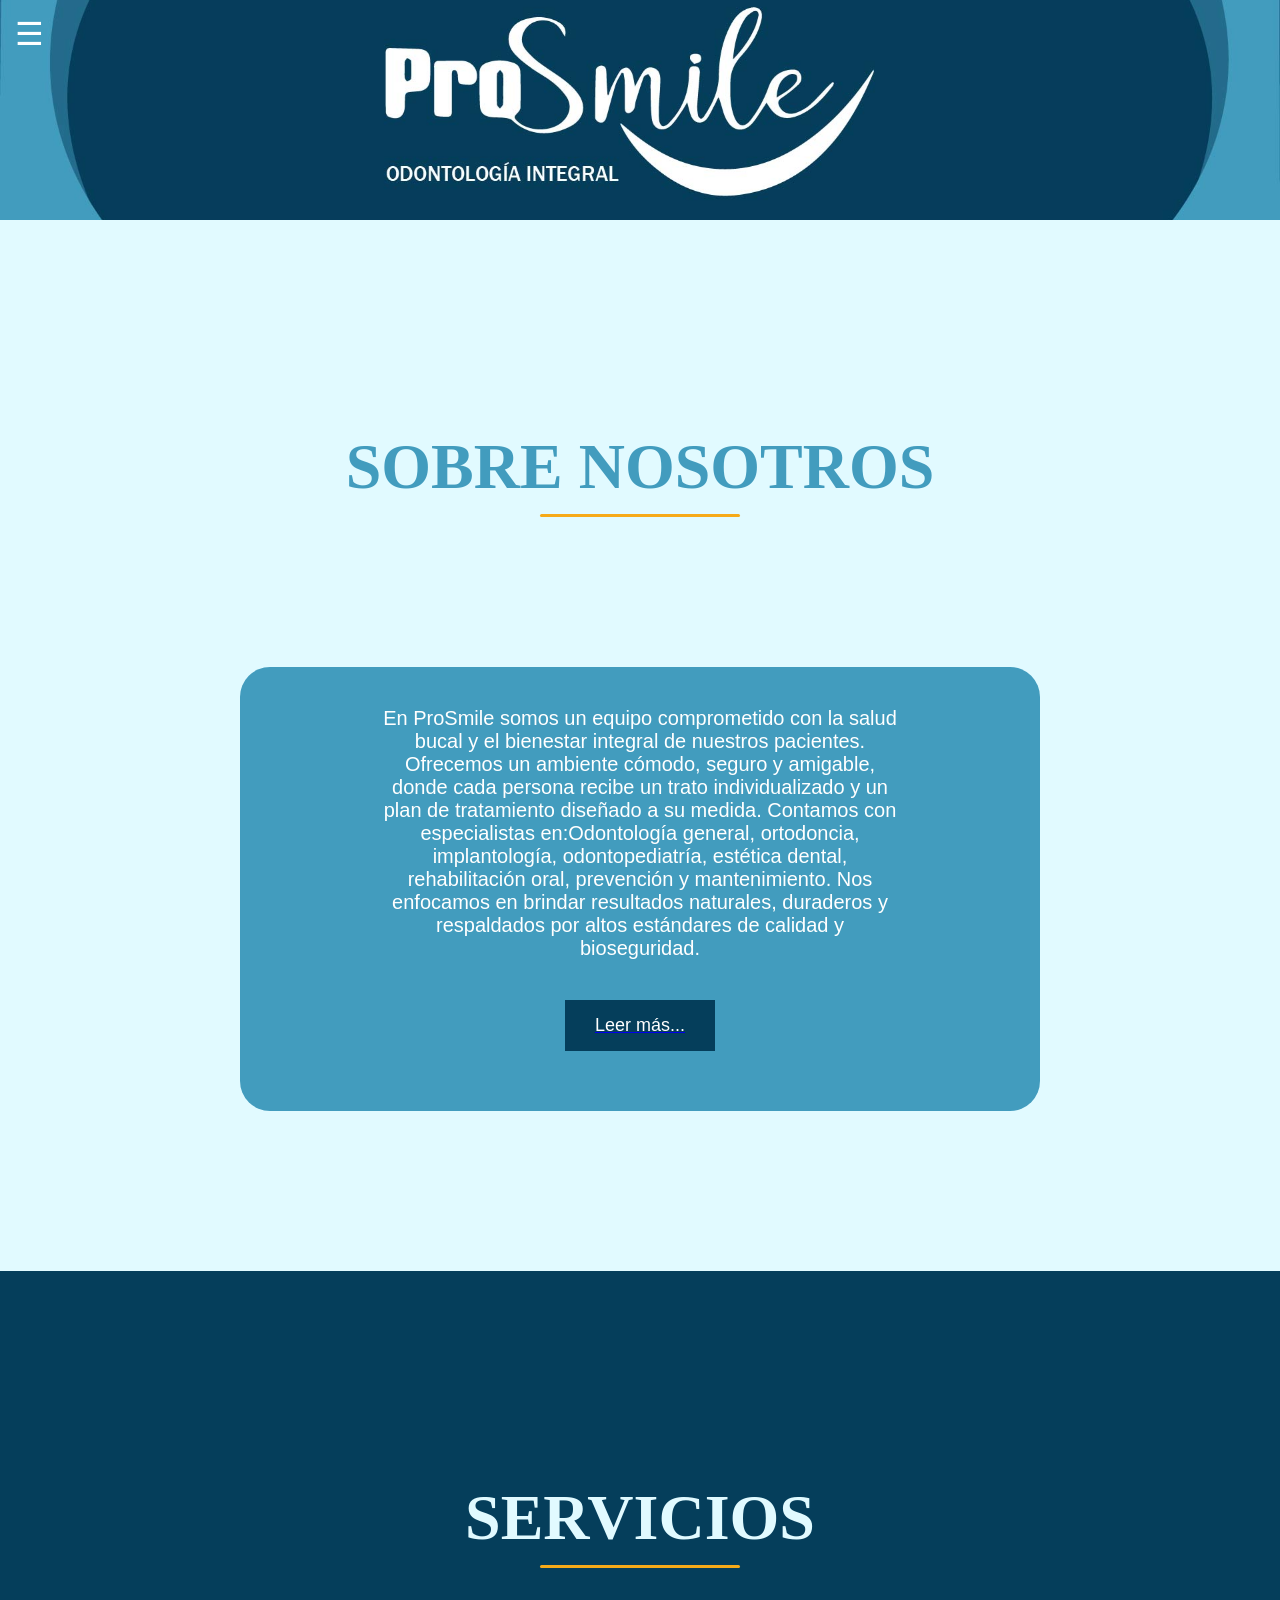
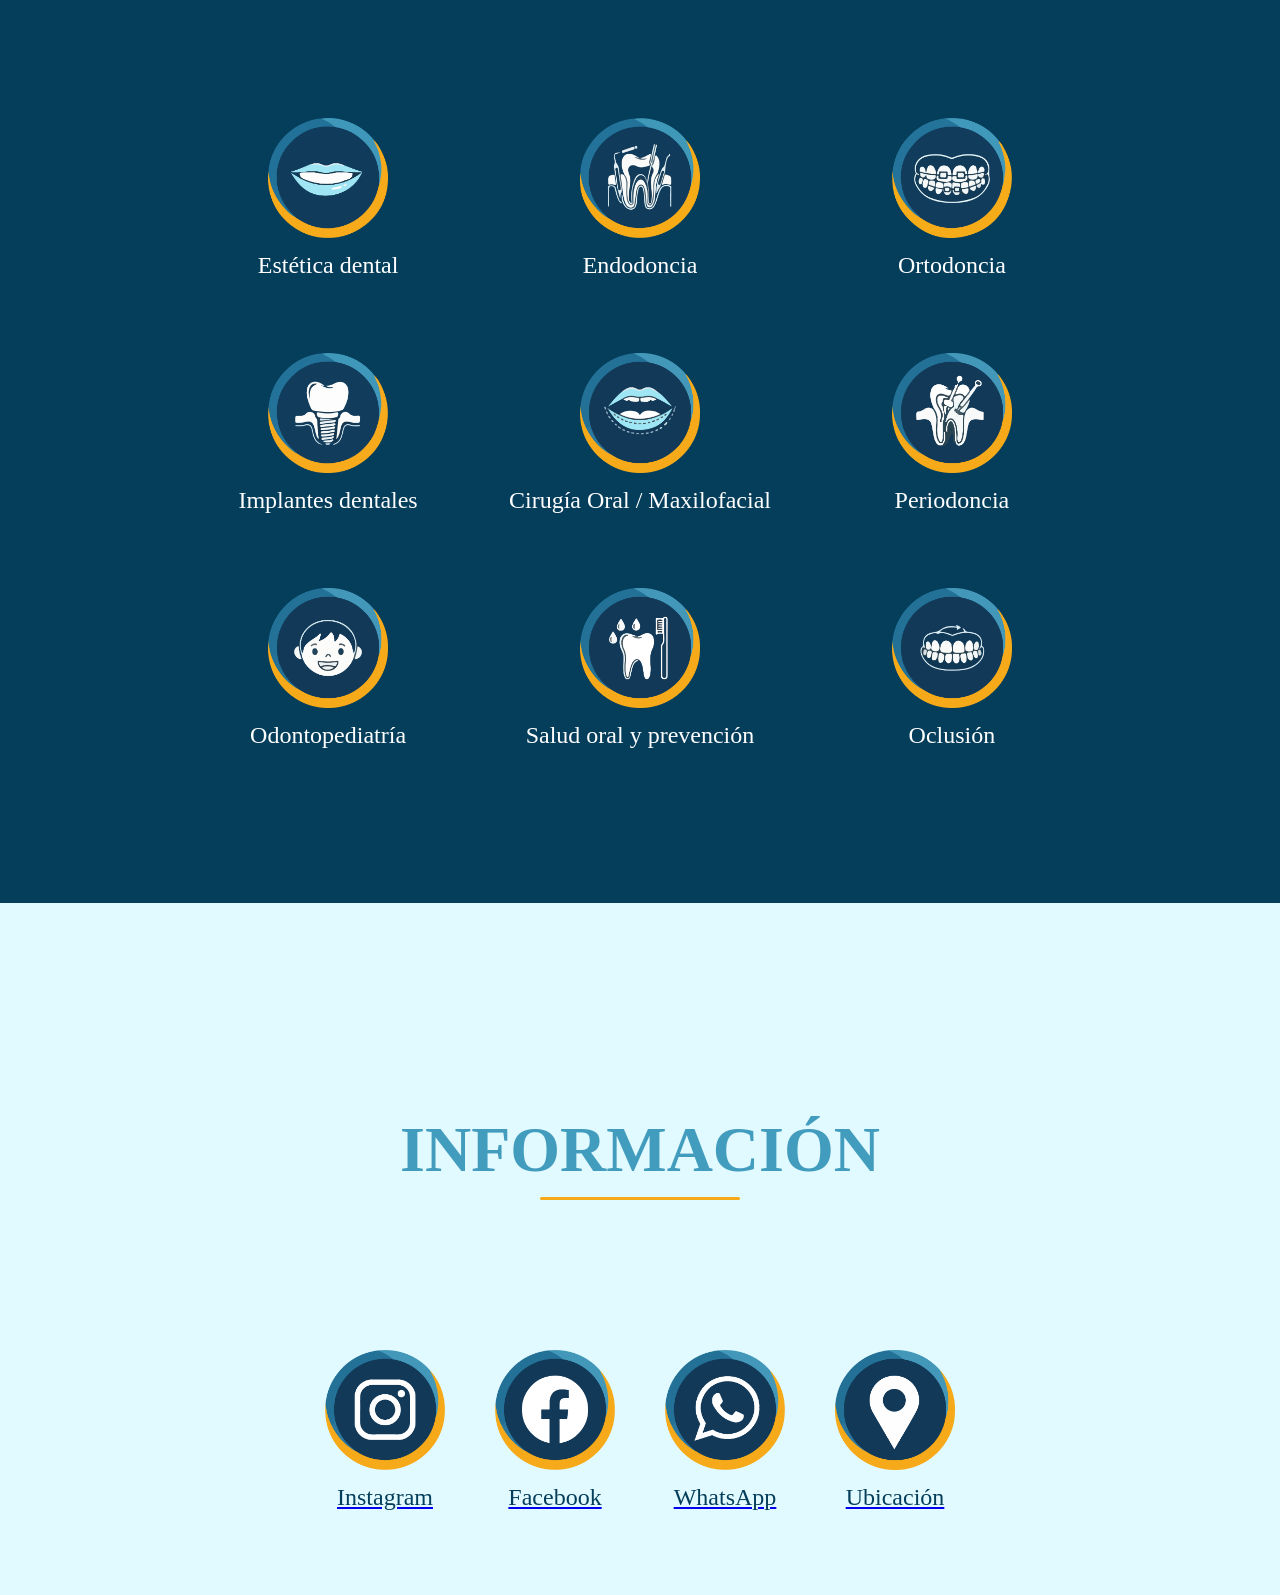
<file: index.html>
<!DOCTYPE html>
<html lang="en">
<head>
    <meta charset="UTF-8">
    <meta name="viewport" content="width=device-width, initial-scale=1.0">
    <title>ProSmile</title>
    <link rel="stylesheet" href="estilo.css">
</head>

<script>
function toggleMenu() {
    document.getElementById("menu-list").classList.toggle("show");
}
</script>
<body>

  <nav class="navbar">
    <div class="menu-icon" onclick="toggleMenu()">
        &#9776;
    </div>

    <ul id="menu-list" class="menu-list">
        <li><a href="#SobreNosotros">Sobre Nosotros</a></li>
        <li><a href="#servicios">Servicios</a></li>
        <li><a href="#informacion">Información</a></li>
    </ul>
</nav>

      
  
    <div class="banner">
      <img src="banner pagina_Mesa de trabajo 1.jpg" alt="banner">
    </div>


   

      <section class="seccion seccion-sobre aparece">
        <h1 id="SobreNosotros" class="titulos">SOBRE NOSOTROS</h1>

        <div class="contenedor-cuadro">

          <div class="contenedor">
          <div class="texto">
            <p>En ProSmile somos un equipo comprometido con la salud bucal y el bienestar integral de nuestros pacientes. Ofrecemos un ambiente cómodo, seguro y amigable, donde cada persona recibe un trato individualizado y un plan de tratamiento diseñado a su medida.
                Contamos con especialistas en:Odontología general, ortodoncia, implantología, odontopediatría, estética dental, rehabilitación oral, prevención y mantenimiento. Nos enfocamos en brindar resultados naturales, duraderos y respaldados por altos estándares de calidad y bioseguridad.
            </p>

          </div>

          <a href="LeerMas.html">
              <button class="boton-nosotros">Leer más...</button>
          </a>
          
        </div>
        

        </div>
        
      
      </section>



      <section class="seccion seccion-servicios aparece">

        <h1 id="servicios" class="titulo-servicios">SERVICIOS</h1>

        <div class="contenedor-botones">

          <div class="item-boton">
            <a href="EstéticaDental.html">
              <button class="botones"> 
                <img src="Recurso 1.png" alt="Odontología general">
              </button>
            </a>
            <p class="texto-boton">Estética dental</p>
          </div>

          <div class="item-boton">
            <a href="Endodoncia.html">
              <button class="botones"> 
                <img src="Recurso 2.png" alt="Endodoncia">
              </button>
            </a>
            <p class="texto-boton">Endodoncia</p>
          </div>


          <div class="item-boton">
            <a href="ortodoncia.html">
              <button class="botones"> 
                <img src="Recurso 5.png" alt="Ortodoncia">
              </button>
            </a>
            <p class="texto-boton">Ortodoncia</p>
          </div>

          <div class="item-boton">
            <a href="implantes.html">
              <button class="botones"> 
                <img src="Recurso 3.png" alt="Implantes dentales">
              </button>
            </a>
            <p class="texto-boton">Implantes dentales</p>
          </div>


          <div class="item-boton">
            <a href="CirugíaOral.html">
              <button class="botones"> 
                <img src="Recurso 6_Mesa de trabajo 1.png" alt="CirugíaOral">
              </button>
            </a>
            <p class="texto-boton">Cirugía Oral / Maxilofacial</p>
          </div>

        
          
         <div class="item-boton">
            <a href="Periodoncia.html">
              <button class="botones"> 
                <img src="Recurso 7_Mesa de trabajo 1.png" alt="Periodoncia">
              </button>
            </a>
            <p class="texto-boton">Periodoncia</p>
          </div>


          <div class="item-boton">
            <a href="Odontopediatría.html">
              <button class="botones"> 
                <img src="Recurso 8_Mesa de trabajo 1.png" alt="Odontopediatría">
              </button>
            </a>
            <p class="texto-boton">Odontopediatría</p>
          </div>

          <div class="item-boton">
            <a href="SaludOral.html">
              <button class="botones"> 
                <img src="Recurso 9_Mesa de trabajo 1.png" alt="Salud oral">
              </button>
            </a>
            <p class="texto-boton">Salud oral y prevención</p>
          </div>

          <div class="item-boton">
            <a href="Oclusión.html">
              <button class="botones"> 
                <img src="Recurso 10_Mesa de trabajo 1.png" alt="Oclusión">
              </button>
            </a>
            <p class="texto-boton">Oclusión</p>
          </div>


      </section>


      <section class="seccion seccion-info aparece">

        <h1 id="informacion" class="titulos">INFORMACIÓN</h1>

        <div class="contenedor-redes">

          <div class="item-boton">
            <a href="https://www.instagram.com/prosmilecr/" target="_blank">
              <button class="redes">
                <img src="btninstagram.png" alt="ig">
              </button>
              <p class="texto-redes">Instagram</p>
            </a>
          </div>


          <div class="item-boton">
            <a href="https://www.facebook.com/prosmilecr/?locale=es_LA" target="_blank">
              <button class="redes">
                <img src="btnfacebook.png" alt="facebook">
              </button>
              <p class="texto-redes">Facebook</p>
            </a>
          </div>


          <div class="item-boton">
            <a href="https://wa.me/message/XMEXD4ER6KEKF1?src=qr" target="_blank">
              <button class="redes">
                <img src="btnwhatsapp.png" alt="whatsapp">
              </button>
              <p class="texto-redes">WhatsApp</p>
            </a>
          </div>


          <div class="item-boton">
            <a href="https://www.google.com/maps/place/Prosmile/" target="_blank">
              <button class="redes">
                <img src="btnubicacion_Mesa de trabajo 1.png" alt="ubicacion">
              </button>
              <p class="texto-redes">Ubicación</p>
            </a>
          </div>

        </div>
      </section>



      
    

  




<script>
    const elementos = document.querySelectorAll('.aparece');

    const observador = new IntersectionObserver((entradas) => {
        entradas.forEach(entrada => {
            if (entrada.isIntersecting) {
                entrada.target.classList.add('visible');
            }
        });
    }, { threshold: 0.2 });

    elementos.forEach(el => observador.observe(el));
</script>

   

        


      
</body>
</html>
</file>
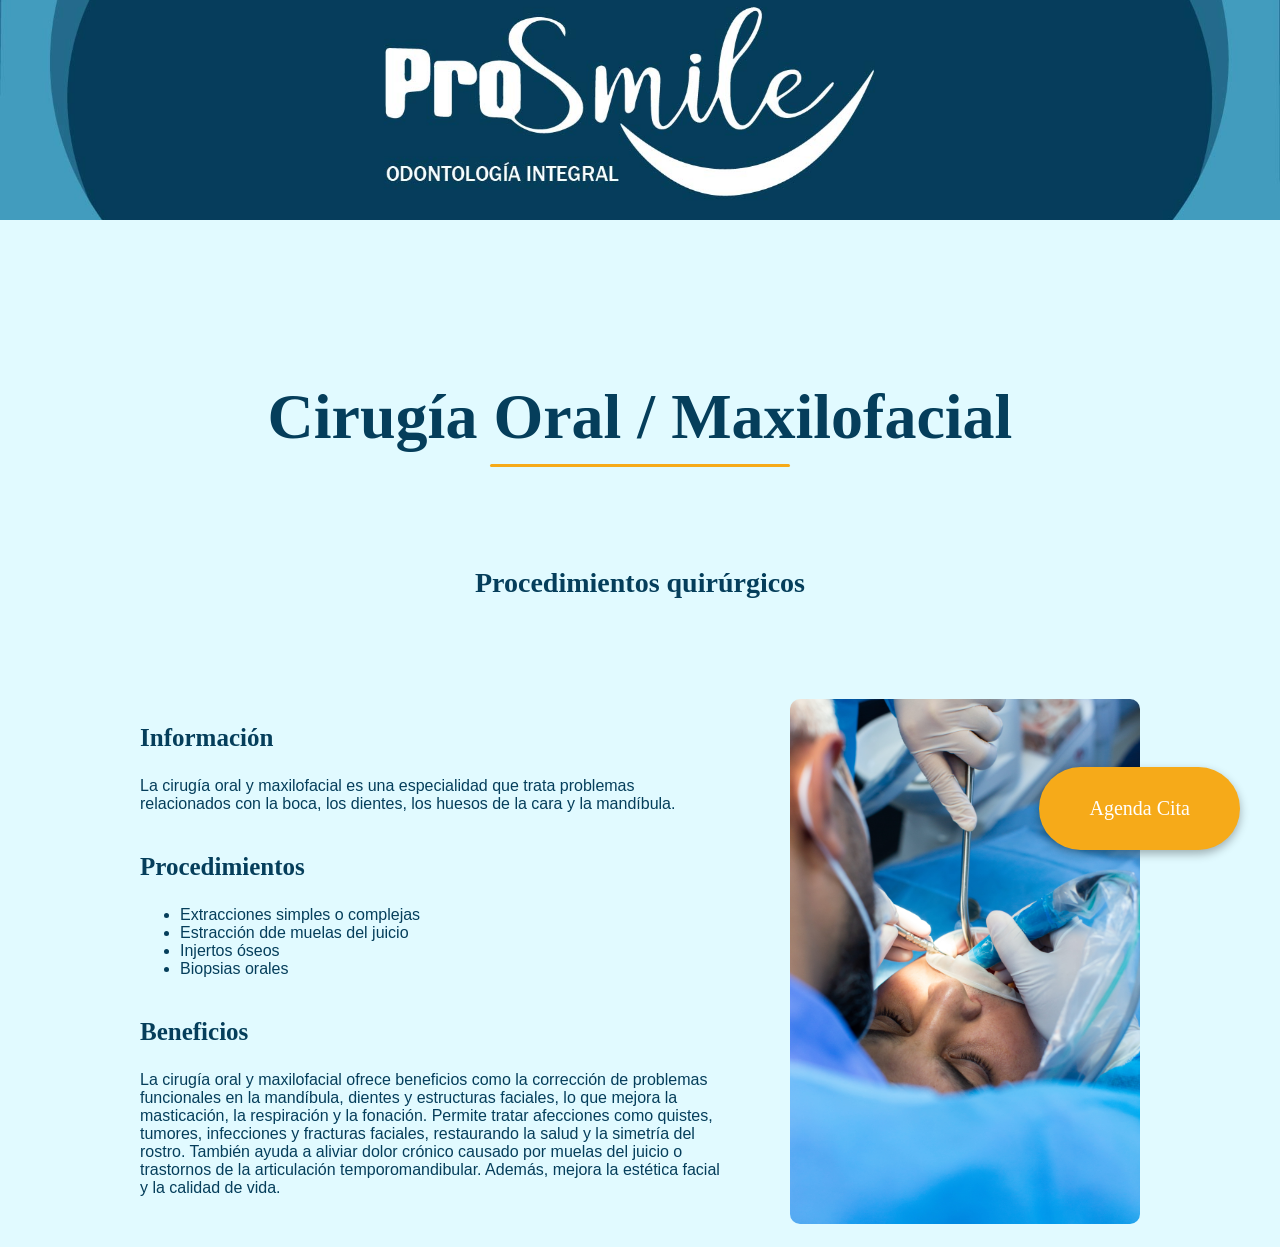
<file: CirugíaOral.html>
<!DOCTYPE html>
<html lang="en">
<head>
    <meta charset="UTF-8">
    <meta name="viewport" content="width=device-width, initial-scale=1.0">
    <title>Cirugía Oral / Maxilofacial</title>
    <link rel="stylesheet" href="CirugíaOral.css">
</head>
<body>
    <div class="banner">
      <img src="banner pagina_Mesa de trabajo 1.jpg" alt="banner">
    </div>

    <div class="submenu">

    

   
        <h1 class="titulo aparece">Cirugía Oral / Maxilofacial</h1>
    <h2 class="subtitulo aparece">Procedimientos quirúrgicos</h2>
            <div class="caja-submenu"> 
        
        <div>
            <h3 class="subtitulos aparece">Información</h3>
            <p class="texto aparece">
                La cirugía oral y maxilofacial es una especialidad que trata problemas relacionados con la boca, los dientes, los huesos de la cara y la mandíbula.
            </p>


            <h3 class="subtitulos aparece">Procedimientos</h3>
            <ul class="texto aparece">
                <li>Extracciones simples o complejas</li>
                <li>Estracción dde muelas del juicio</li>
                <li>Injertos óseos</li>
                <li>Biopsias orales</li>
            </ul>

            <h3 class="subtitulos aparece">Beneficios</h3>
            <p class="texto aparece">
               La cirugía oral y maxilofacial ofrece beneficios como la corrección de problemas funcionales en la mandíbula, dientes y estructuras faciales, lo que mejora la masticación, la respiración y la fonación. Permite tratar afecciones como quistes, tumores, infecciones y fracturas faciales, restaurando la salud y la simetría del rostro. También ayuda a aliviar dolor crónico causado por muelas del juicio o trastornos de la articulación temporomandibular. Además, mejora la estética facial y la calidad de vida.
            </p>
            
        </div>

        <div class="imagen-submenu">
            <img src="cirugiaoral.jpg" alt="Odontología General">
        </div>


    </div>
         


    <a href="https://wa.me/50662332482?text=Hola,%20quiero%20agendar%20una%20cita." 
           class="boton-agendar">
           Agenda Cita
        </a>


</div>



<script>
    const elementos = document.querySelectorAll('.aparece');

    const observador = new IntersectionObserver((entradas) => {
        entradas.forEach(entrada => {
            if (entrada.isIntersecting) {
                entrada.target.classList.add('visible');
            }
        });
    }, { threshold: 0.2 });

    elementos.forEach(el => observador.observe(el));
</script>




    
</body>
</html>
</file>
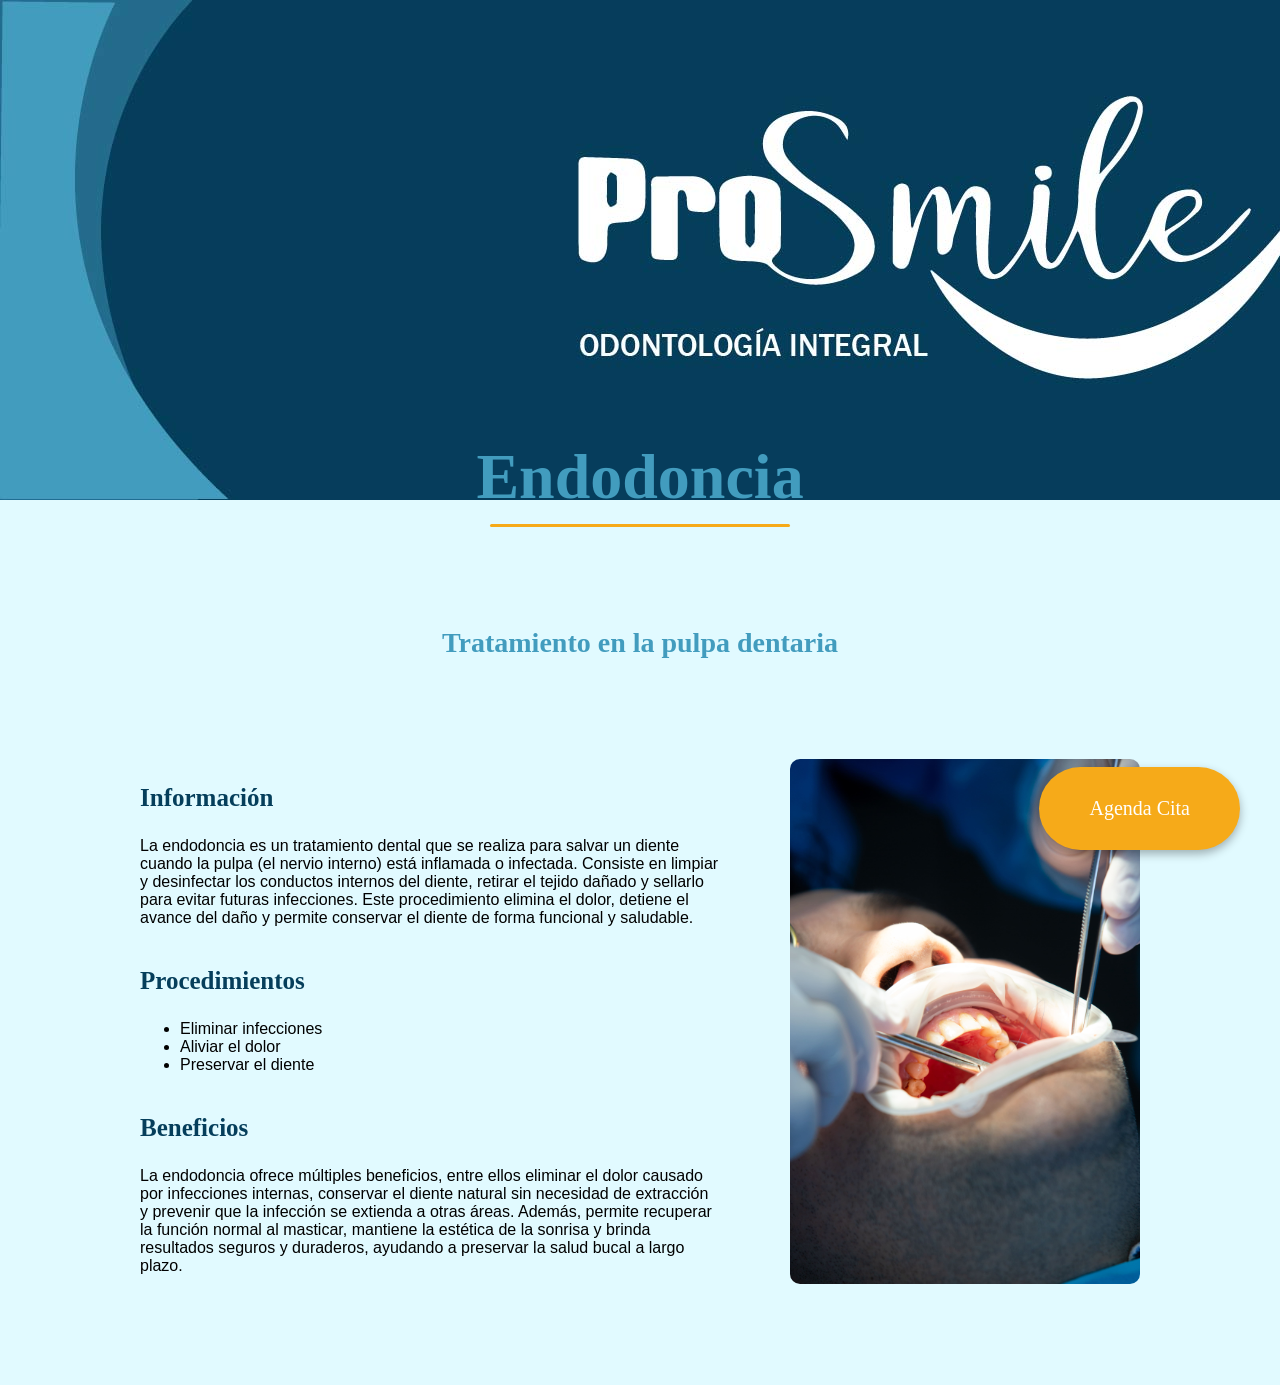
<file: Endodoncia.html>
<!DOCTYPE html>
<html lang="en">
<head>
    <meta charset="UTF-8">
    <meta name="viewport" content="width=device-width, initial-scale=1.0">
    <title>Estética dental</title>
    <link rel="stylesheet" href="Endodoncia.css">
</head>
<body>
   <div class="banner">
      <img src="banner pagina_Mesa de trabajo 1.jpg" alt="banner">
    </div>

    <div class="submenu">

    

    

        <section class="seccion seccion-submenu">

            <h1 class="titulo aparece">Endodoncia</h1>
    <h2 class="subtitulo aparece">Tratamiento en la pulpa dentaria</h2>
            <div class="caja-submenu"> 
        
        <div>
            <h3 class="subtitulos aparece">Información</h3>
            <p class="texto aparece">
                La endodoncia es un tratamiento dental que se realiza para salvar un diente cuando la pulpa (el nervio interno) está inflamada o infectada. Consiste en limpiar y desinfectar los conductos internos del diente, retirar el tejido dañado y sellarlo para evitar futuras infecciones. Este procedimiento elimina el dolor, detiene el avance del daño y permite conservar el diente de forma funcional y saludable.
            </p>


            <h3 class="subtitulos aparece">Procedimientos</h3>
            <ul class="texto aparece">
                <li>Eliminar infecciones</li>
                <li>Aliviar el dolor</li>
                <li>Preservar el diente</li>
            </ul>

            <h3 class="subtitulos aparece">Beneficios</h3>
            <p class="texto aparece">
               La endodoncia ofrece múltiples beneficios, entre ellos eliminar el dolor causado por infecciones internas, conservar el diente natural sin necesidad de extracción y prevenir que la infección se extienda a otras áreas. Además, permite recuperar la función normal al masticar, mantiene la estética de la sonrisa y brinda resultados seguros y duraderos, ayudando a preservar la salud bucal a largo plazo.
            </p>
            
        </div>

        <div class="imagen-submenu">
            <img src="endodoncia.jpg" alt="Odontología General">
        </div>


    </div>
         


    </section>

    <a href="https://wa.me/50662332482?text=Hola,%20quiero%20agendar%20una%20cita." 
           class="boton-agendar">
           Agenda Cita
        </a>


    </div>
        
<script>
    const elementos = document.querySelectorAll('.aparece');

    const observador = new IntersectionObserver((entradas) => {
        entradas.forEach(entrada => {
            if (entrada.isIntersecting) {
                entrada.target.classList.add('visible');
            }
        });
    }, { threshold: 0.2 });

    elementos.forEach(el => observador.observe(el));
</script>




    
</body>
</html>
</file>
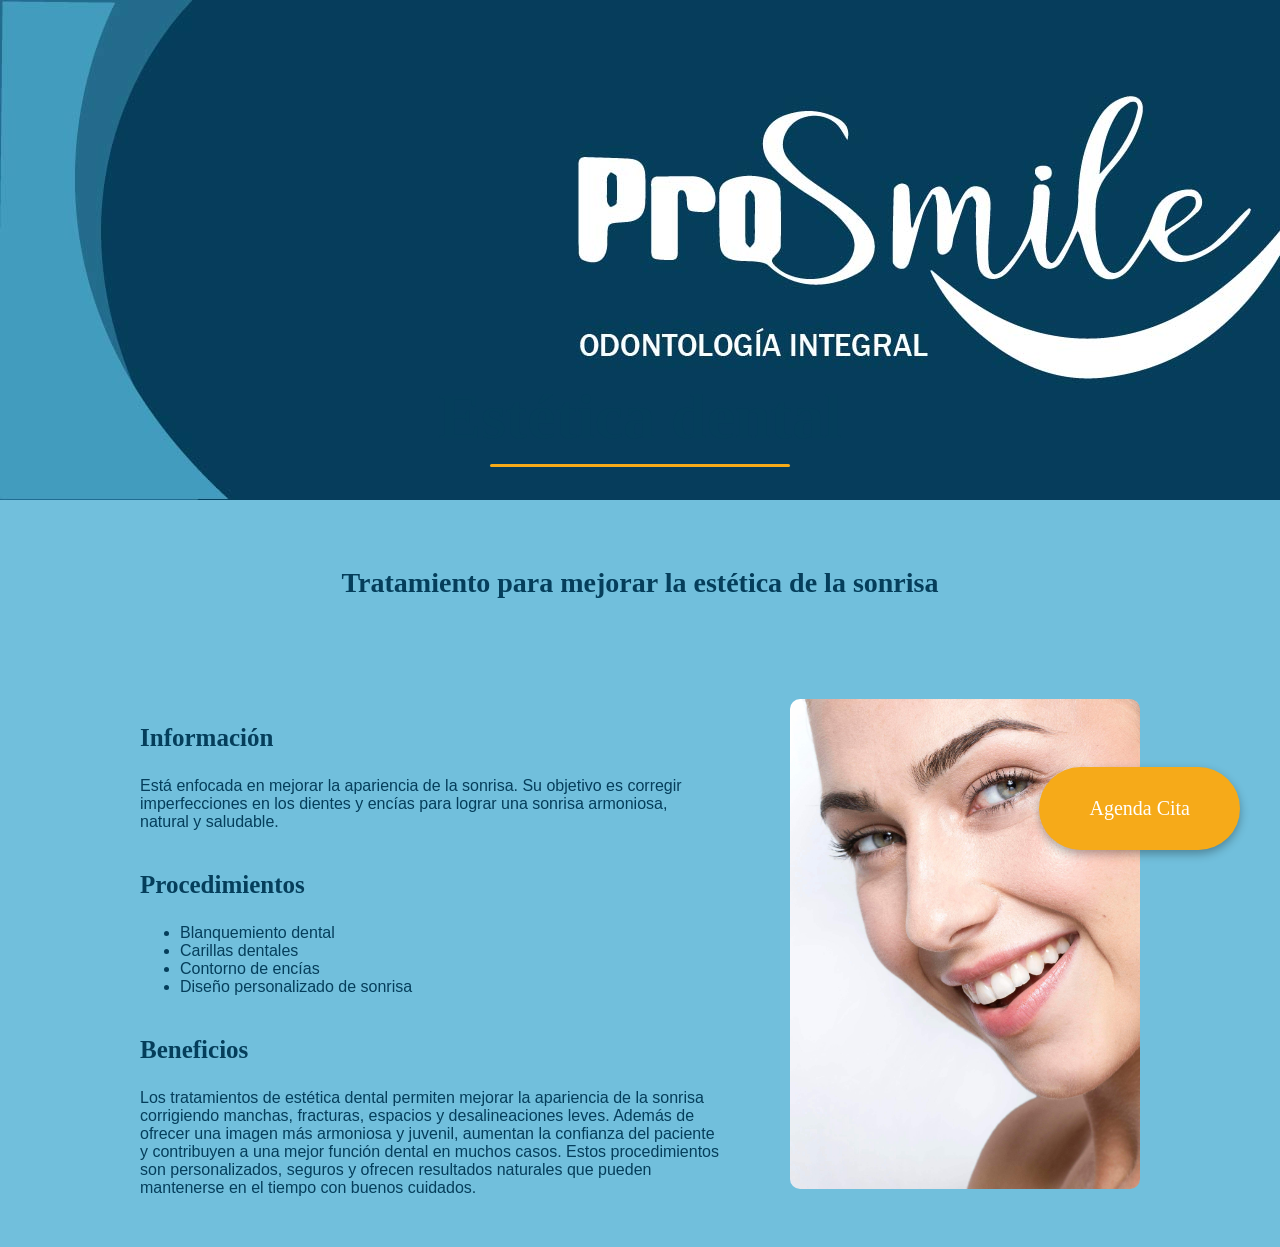
<file: EstéticaDental.html>
<!DOCTYPE html>
<html lang="en">
<head>
    <meta charset="UTF-8">
    <meta name="viewport" content="width=device-width, initial-scale=1.0">
    <title>Estética dental</title>
    <link rel="stylesheet" href="EstéticaDental.css">
</head>
<body>
    <div class="banner">
      <img src="banner pagina_Mesa de trabajo 1.jpg" alt="banner">
    </div>

    <div class="submenu">

    

   
        <h1 class="titulo aparece">Estética dental</h1>
    <h2 class="subtitulo aparece">Tratamiento para mejorar la estética de la sonrisa</h2>
            <div class="caja-submenu"> 
        
        <div>
            <h3 class="subtitulos aparece">Información</h3>
            <p class="texto aparece">
                Está enfocada en mejorar la apariencia de la sonrisa. Su objetivo es corregir imperfecciones en los dientes y encías para lograr una sonrisa armoniosa, natural y saludable.
            </p>


            <h3 class="subtitulos aparece">Procedimientos</h3>
            <ul class="texto aparece">
                <li>Blanquemiento dental</li>
                <li>Carillas dentales</li>
                <li>Contorno de encías</li>
                <li>Diseño personalizado de sonrisa</li>
            </ul>

            <h3 class="subtitulos aparece">Beneficios</h3>
            <p class="texto aparece">
               Los tratamientos de estética dental permiten mejorar la apariencia de la sonrisa corrigiendo manchas, fracturas, espacios y desalineaciones leves. Además de ofrecer una imagen más armoniosa y juvenil, aumentan la confianza del paciente y contribuyen a una mejor función dental en muchos casos. Estos procedimientos son personalizados, seguros y ofrecen resultados naturales que pueden mantenerse en el tiempo con buenos cuidados.
            </p>
            
        </div>

        <div class="imagen-submenu">
            <img src="esteticadental.jpg" alt="Odontología General">
        </div>


    </div>
         


    <a href="https://wa.me/50662332482?text=Hola,%20quiero%20agendar%20una%20cita." 
           class="boton-agendar">
           Agenda Cita
        </a>


</div>



<script>
    const elementos = document.querySelectorAll('.aparece');

    const observador = new IntersectionObserver((entradas) => {
        entradas.forEach(entrada => {
            if (entrada.isIntersecting) {
                entrada.target.classList.add('visible');
            }
        });
    }, { threshold: 0.2 });

    elementos.forEach(el => observador.observe(el));
</script>




    
</body>
</html>
</file>
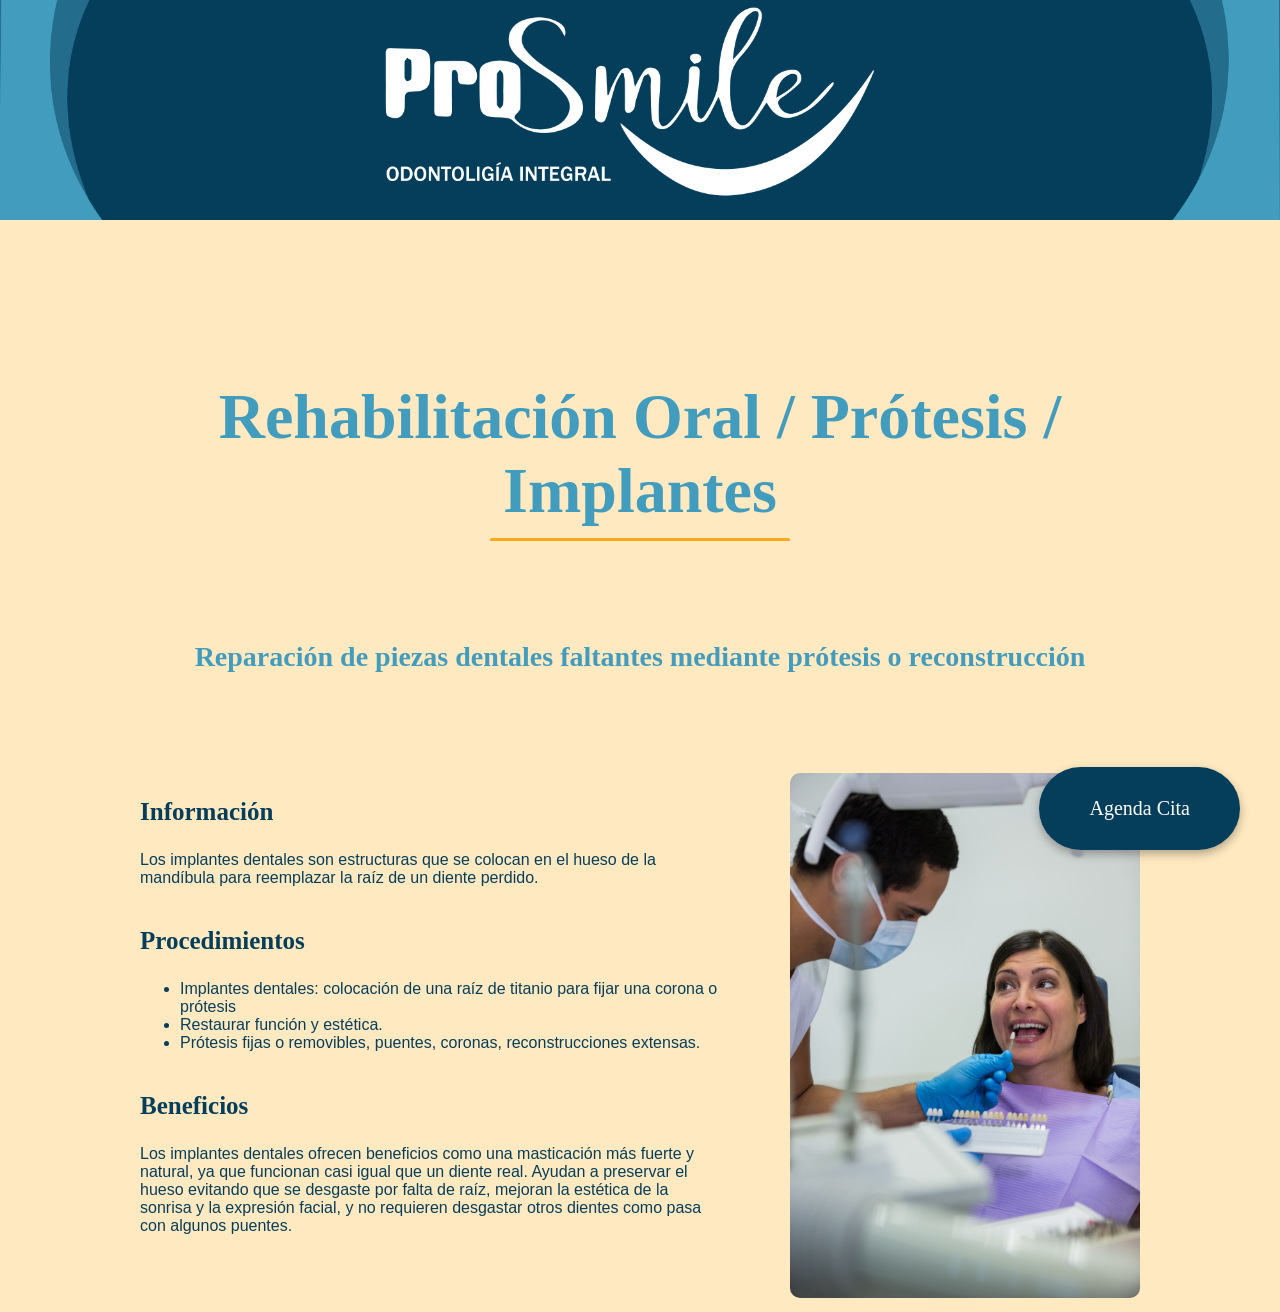
<file: implantes.html>
<!DOCTYPE html>
<html lang="en">
<head>
    <meta charset="UTF-8">
    <meta name="viewport" content="width=device-width, initial-scale=1.0">
    <title>Implantes dentales</title>
    <link rel="stylesheet" href="implantes.css">
</head>
<body>
    <div class="banner"></div>
    <div class="submenu">

    

   
        <h1 class="titulo aparece">Rehabilitación Oral / Prótesis / Implantes</h1>
    <h2 class="subtitulo aparece">Reparación de piezas dentales faltantes mediante prótesis o reconstrucción</h2>
            <div class="caja-submenu"> 
        
        <div>
            <h3 class="subtitulos aparece">Información</h3>
            <p class="texto aparece">
                Los implantes dentales son estructuras que se colocan en el hueso de la mandíbula para reemplazar la raíz de un diente perdido.
            </p>


            <h3 class="subtitulos aparece">Procedimientos</h3>
            <ul class="texto aparece">
                <li>Implantes dentales: colocación de una raíz de titanio para fijar una corona o prótesis</li>
                <li>Restaurar función y estética.</li>
                <li>Prótesis fijas o removibles, puentes, coronas, reconstrucciones extensas.</li>
            </ul>

            <h3 class="subtitulos aparece">Beneficios</h3>
            <p class="texto aparece">
               Los implantes dentales ofrecen beneficios como una masticación más fuerte y natural, ya que funcionan casi igual que un diente real. Ayudan a preservar el hueso evitando que se desgaste por falta de raíz, mejoran la estética de la sonrisa y la expresión facial, y no requieren desgastar otros dientes como pasa con algunos puentes.
            </p>
            
        </div>

        <div class="imagen-submenu">
            <img src="implantesdentales.jpg" alt="Odontología General">
        </div>


    </div>
         


    <a href="https://wa.me/50662332482?text=Hola,%20quiero%20agendar%20una%20cita." 
           class="boton-agendar">
           Agenda Cita
        </a>


</div>



<script>
    const elementos = document.querySelectorAll('.aparece');

    const observador = new IntersectionObserver((entradas) => {
        entradas.forEach(entrada => {
            if (entrada.isIntersecting) {
                entrada.target.classList.add('visible');
            }
        });
    }, { threshold: 0.2 });

    elementos.forEach(el => observador.observe(el));
</script>




    
</body>
</html>
</file>
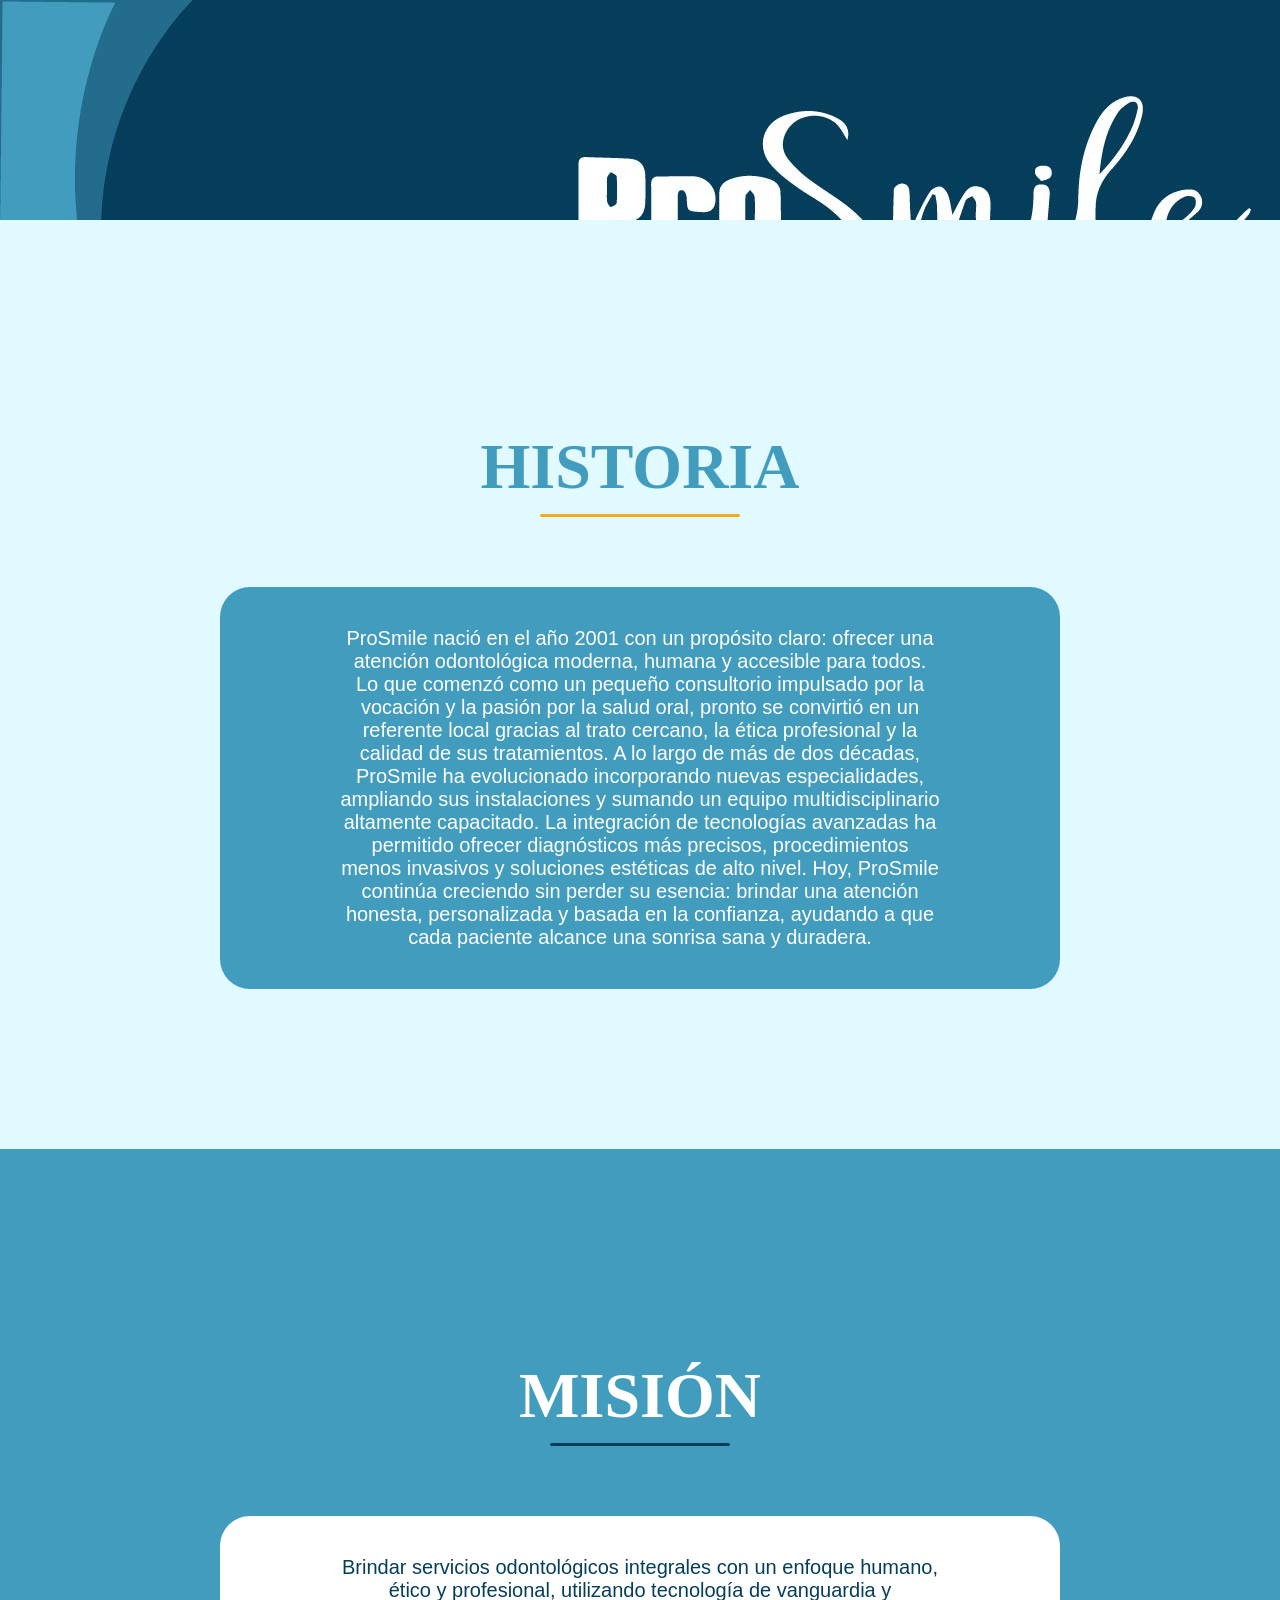
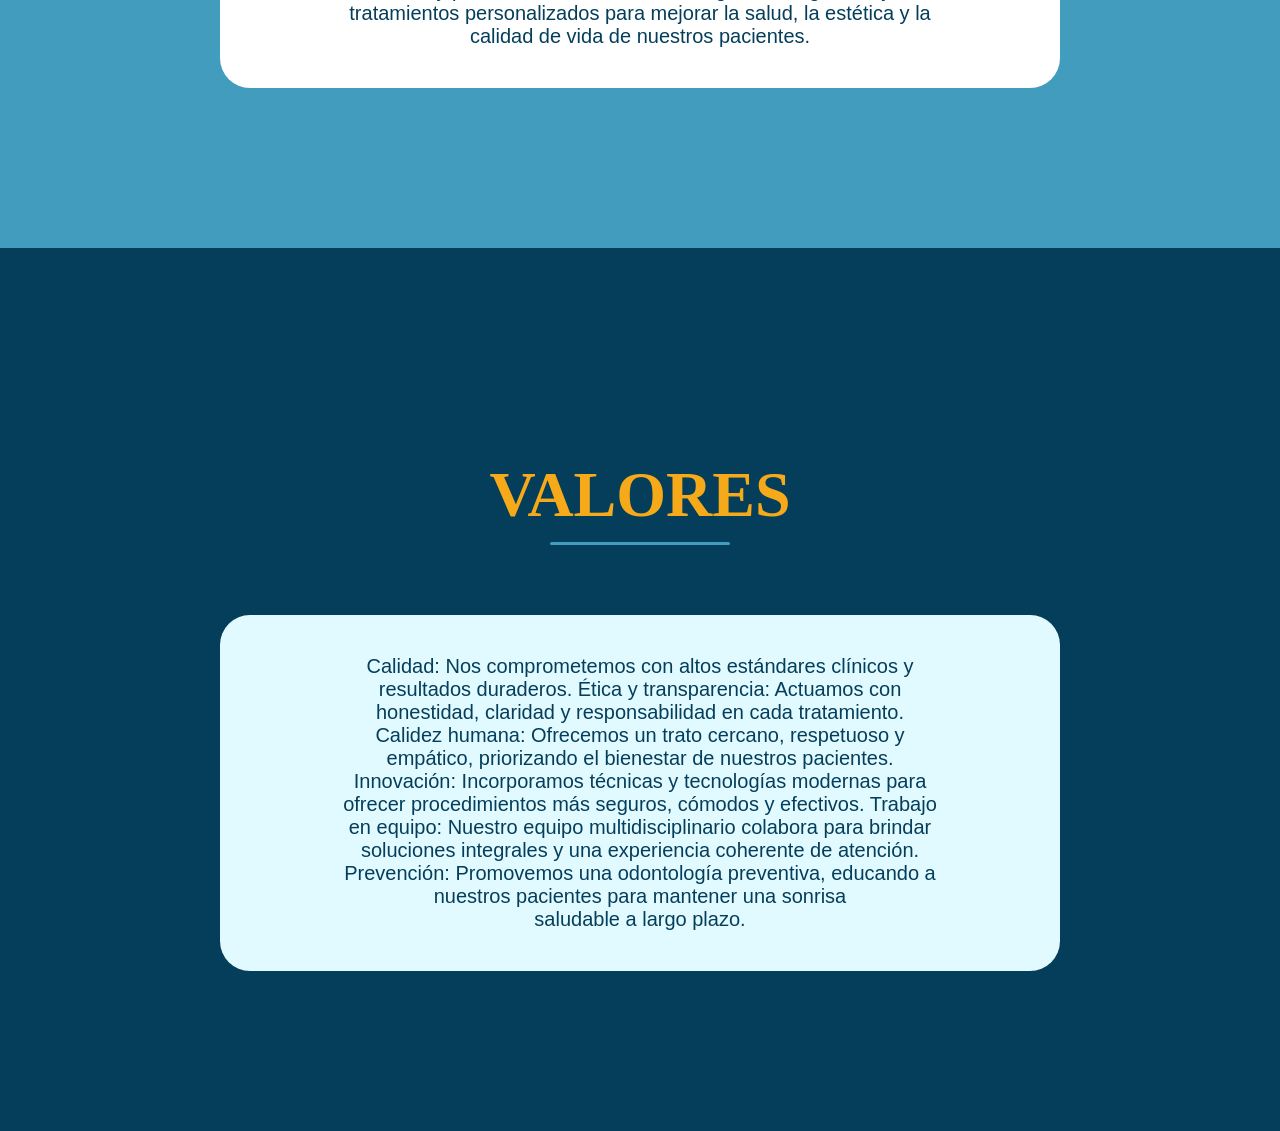
<file: LeerMas.html>
<!DOCTYPE html>
<html lang="en">
<head>
    <meta charset="UTF-8">
    <meta name="viewport" content="width=device-width, initial-scale=1.0">
    <title>Sobre ProSmile</title>
    <link rel="stylesheet" href="LeerMas.css">
</head>

<body>
    <div class="banner">
      <img src="banner pagina_Mesa de trabajo 1.jpg" alt="banner">
    </div>

    <section class="seccion seccion-historia aparece">
        <h1 id="historia" class="titulos">HISTORIA</h1>

        <div class="contenedor-cuadro">

          <div class="contenedor">
          <div class="texto">
            <p>ProSmile nació en el año 2001 con un propósito claro: ofrecer una atención odontológica moderna, humana y accesible para todos. Lo que comenzó como un pequeño consultorio impulsado por la vocación y la pasión por la salud oral, pronto se convirtió en un referente local gracias al trato cercano, la ética profesional y la calidad de sus tratamientos.
                A lo largo de más de dos décadas, ProSmile ha evolucionado incorporando nuevas especialidades, ampliando sus instalaciones y sumando un equipo multidisciplinario altamente capacitado. La integración de tecnologías avanzadas ha permitido ofrecer diagnósticos más precisos, procedimientos menos invasivos y soluciones estéticas de alto nivel.
                Hoy, ProSmile continúa creciendo sin perder su esencia: brindar una atención honesta, personalizada y basada en la confianza, ayudando a que cada paciente alcance una sonrisa sana y duradera.

            </p>

          </div>
    </section>


   <section class="seccion seccion-mision aparece">

        <h1 id="mision" class="tituloM">MISIÓN</h1>

        <div class="contenedor-cuadroM">

          <div class="contenedor">
          <div class="textoM">
            <p>Brindar servicios odontológicos integrales con un enfoque humano, ético y profesional, utilizando tecnología de vanguardia y tratamientos personalizados para mejorar la salud, la estética y la calidad de vida de nuestros pacientes.

            </p>

          </div>
        </section>



        <section class="seccion seccion-valores aparece">

        <h1 id="vision" class="tituloV">VALORES</h1>

        <div class="contenedor-cuadroV">

          <div class="contenedor">
          <div class="textoV">
            <p>Calidad: Nos comprometemos con altos estándares clínicos y resultados duraderos.
                Ética y transparencia: Actuamos con honestidad, claridad y responsabilidad en cada tratamiento.
                Calidez humana: Ofrecemos un trato cercano, respetuoso y empático, priorizando el bienestar de nuestros pacientes.
                Innovación: Incorporamos técnicas y tecnologías modernas para ofrecer procedimientos más seguros, cómodos y efectivos.
                Trabajo en equipo: Nuestro equipo multidisciplinario colabora para brindar soluciones integrales y una experiencia coherente de atención.
                Prevención: Promovemos una odontología preventiva, educando a nuestros pacientes para mantener una sonrisa saludable a largo plazo.

            </p>

          </div>
        </section>



















    <script>
    const elementos = document.querySelectorAll('.aparece');

    const observador = new IntersectionObserver((entradas) => {
        entradas.forEach(entrada => {
            if (entrada.isIntersecting) {
                entrada.target.classList.add('visible');
            }
        });
    }, { threshold: 0.2 });

    elementos.forEach(el => observador.observe(el));
</script>
    
</body>

</html>
</file>
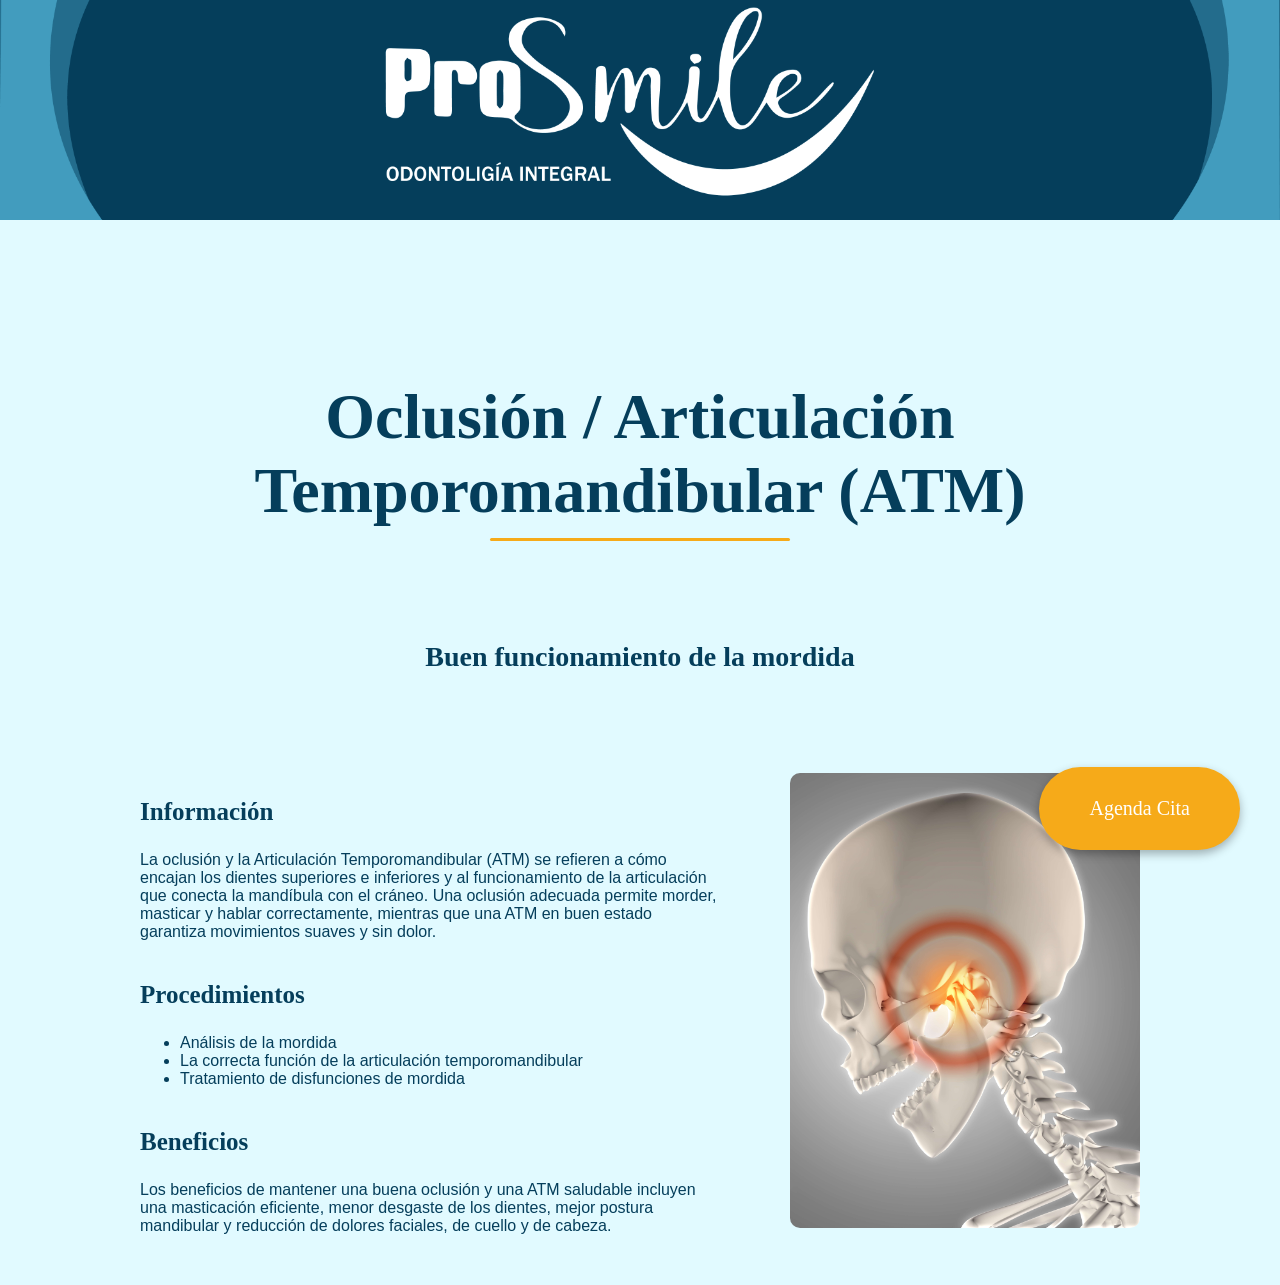
<file: Oclusión.html>
<!DOCTYPE html>
<html lang="en">
<head>
    <meta charset="UTF-8">
    <meta name="viewport" content="width=device-width, initial-scale=1.0">
    <title>Oclusión / Articulación Temporomandibular</title>
    <link rel="stylesheet" href="Oclusión.css">
</head>
<body>
    <div class="banner"></div>
    <div class="submenu">

    

   
        <h1 class="titulo aparece">Oclusión / Articulación Temporomandibular (ATM)</h1>
    <h2 class="subtitulo aparece">Buen funcionamiento de la mordida</h2>
            <div class="caja-submenu"> 
        
        <div>
            <h3 class="subtitulos aparece">Información</h3>
            <p class="texto aparece">
                La oclusión y la Articulación Temporomandibular (ATM) se refieren a cómo encajan los dientes superiores e inferiores y al funcionamiento de la articulación que conecta la mandíbula con el cráneo. Una oclusión adecuada permite morder, masticar y hablar correctamente, mientras que una ATM en buen estado garantiza movimientos suaves y sin dolor.


            <h3 class="subtitulos aparece">Procedimientos</h3>
            <ul class="texto aparece">
                <li> Análisis de la mordida</li>
                <li>La correcta función de la articulación temporomandibular</li>
                <li>Tratamiento de disfunciones de mordida</li>
            </ul>

            <h3 class="subtitulos aparece">Beneficios</h3>
            <p class="texto aparece">
               Los beneficios de mantener una buena oclusión y una ATM saludable incluyen una masticación eficiente, menor desgaste de los dientes, mejor postura mandibular y reducción de dolores faciales, de cuello y de cabeza.
            </p>
            
        </div>

        <div class="imagen-submenu">
            <img src="oclusion.jpg" alt="Odontología General">
        </div>


    </div>
         


    <a href="https://wa.me/50662332482?text=Hola,%20quiero%20agendar%20una%20cita." 
           class="boton-agendar">
           Agenda Cita
        </a>


</div>



<script>
    const elementos = document.querySelectorAll('.aparece');

    const observador = new IntersectionObserver((entradas) => {
        entradas.forEach(entrada => {
            if (entrada.isIntersecting) {
                entrada.target.classList.add('visible');
            }
        });
    }, { threshold: 0.2 });

    elementos.forEach(el => observador.observe(el));
</script>




    
</body>
</html>
</file>
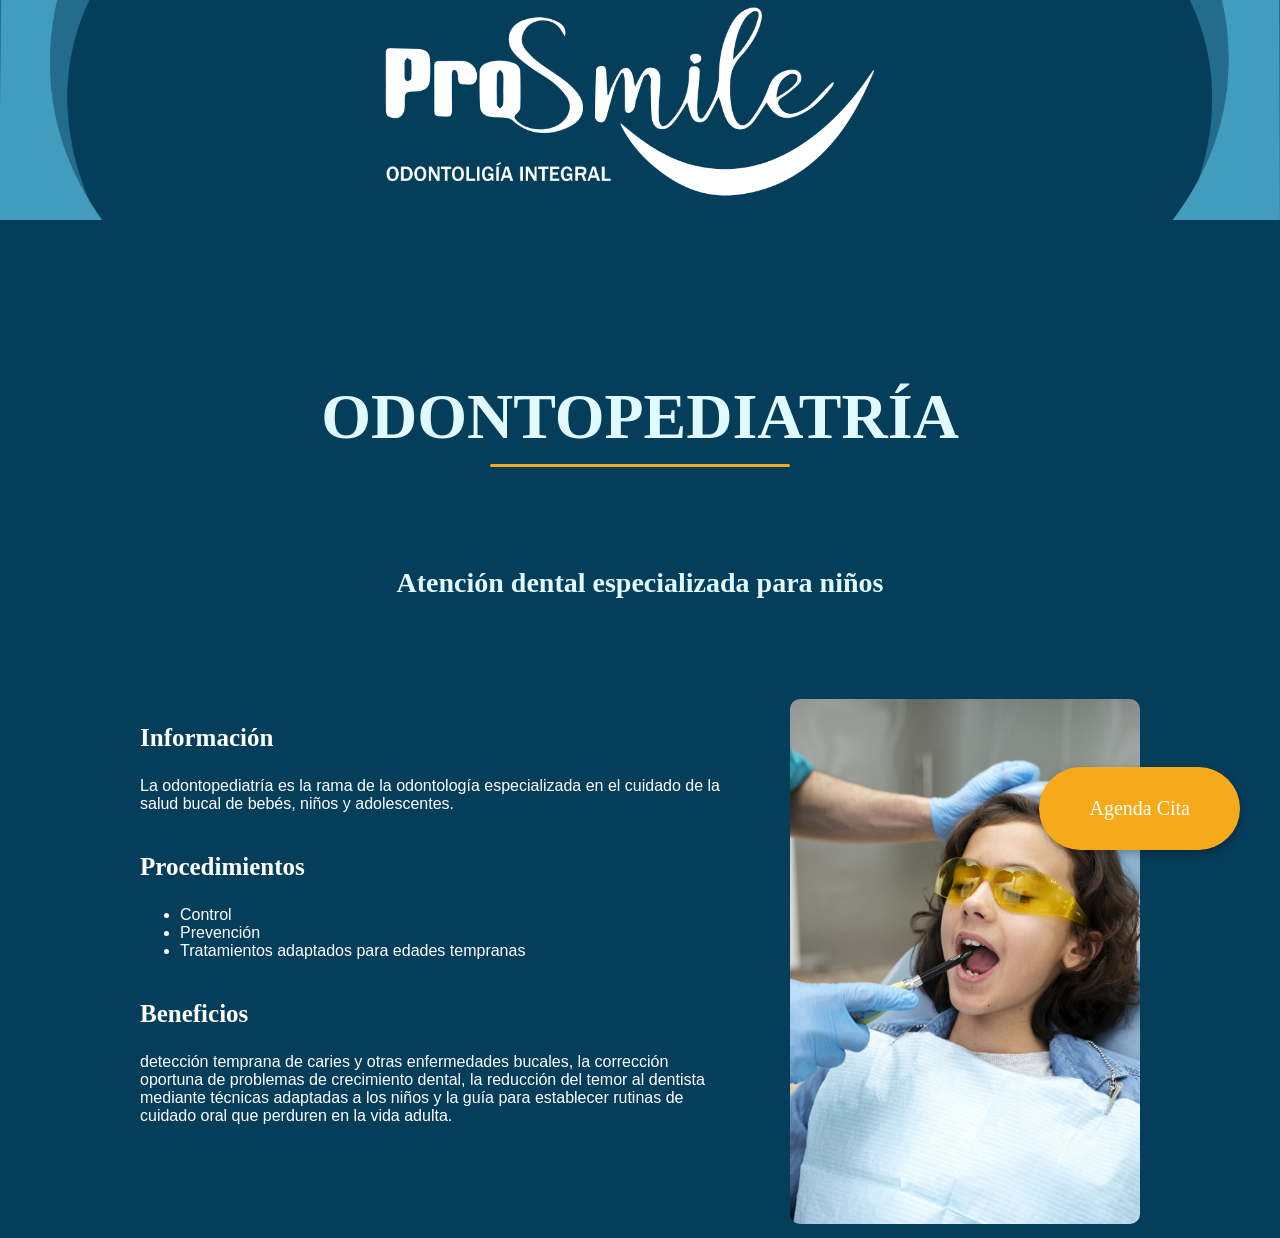
<file: Odontopediatría.html>
<!DOCTYPE html>
<html lang="en">
<head>
    <meta charset="UTF-8">
    <meta name="viewport" content="width=device-width, initial-scale=1.0">
    <title>Odontopediatría</title>
    <link rel="stylesheet" href="Odontopediatria.css">
</head>
<body>
    <div class="banner"></div>
    <div class="submenu">

    

   
        <h1 class="titulo aparece">ODONTOPEDIATRÍA</h1>
    <h2 class="subtitulo aparece">Atención dental especializada para niños</h2>
            <div class="caja-submenu"> 
        
        <div>
            <h3 class="subtitulos aparece">Información</h3>
            <p class="texto aparece">
                La odontopediatría es la rama de la odontología especializada en el cuidado de la salud bucal de bebés, niños y adolescentes.

            <h3 class="subtitulos aparece">Procedimientos</h3>
            <ul class="texto aparece">
                <li>Control</li>
                <li>Prevención</li>
                <li>Tratamientos adaptados para edades tempranas</li>
            </ul>

            <h3 class="subtitulos aparece">Beneficios</h3>
            <p class="texto aparece">
               detección temprana de caries y otras enfermedades bucales, la corrección oportuna de problemas de crecimiento dental, la reducción del temor al dentista mediante técnicas adaptadas a los niños y la guía para establecer rutinas de cuidado oral que perduren en la vida adulta.
            
        </div>

        <div class="imagen-submenu ">
            <img src="odontopediatria.jpg" alt="Odontología General">
        </div>


    </div>
         


    <a href="https://wa.me/50662332482?text=Hola,%20quiero%20agendar%20una%20cita." 
           class="boton-agendar">
           Agenda Cita
        </a>


</div>



<script>
    const elementos = document.querySelectorAll('.aparece');

    const observador = new IntersectionObserver((entradas) => {
        entradas.forEach(entrada => {
            if (entrada.isIntersecting) {
                entrada.target.classList.add('visible');
            }
        });
    }, { threshold: 0.2 });

    elementos.forEach(el => observador.observe(el));
</script>




    
</body>
</html>
</file>
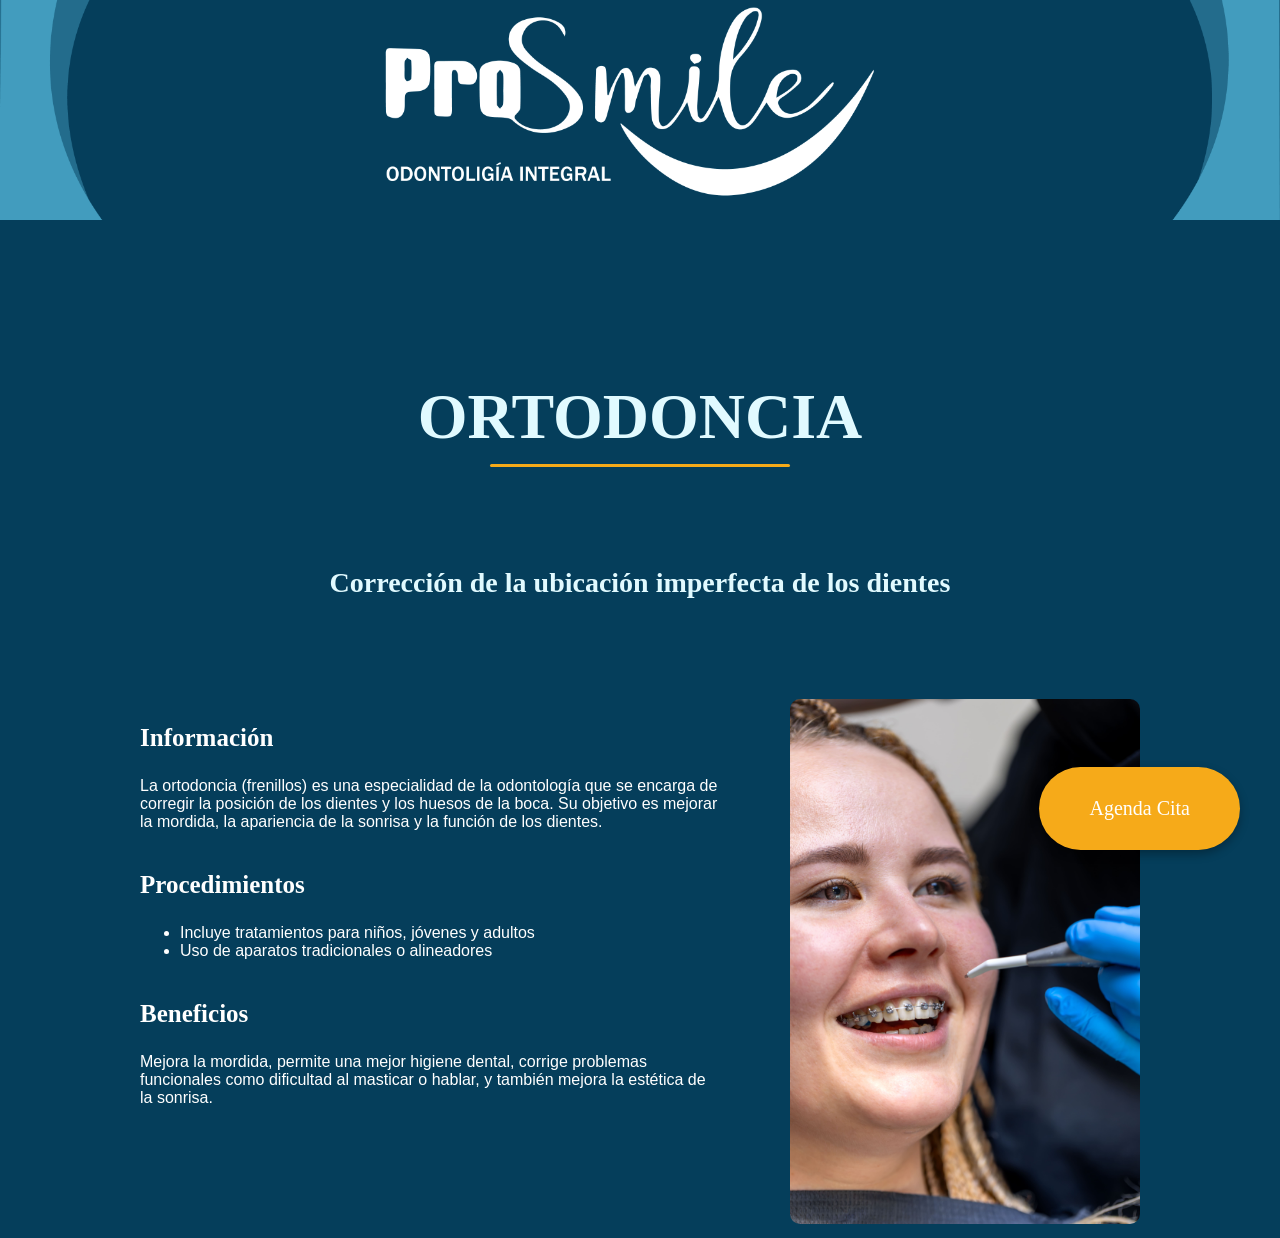
<file: ortodoncia.html>
<!DOCTYPE html>
<html lang="en">
<head>
    <meta charset="UTF-8">
    <meta name="viewport" content="width=device-width, initial-scale=1.0">
    <title>Ortodoncia</title>
    <link rel="stylesheet" href="ortodoncia.css">
</head>
<body>
    <div class="banner"></div>
    <div class="submenu">

    

   
        <h1 class="titulo aparece">ORTODONCIA</h1>
    <h2 class="subtitulo aparece">Corrección de la ubicación imperfecta de los dientes</h2>
            <div class="caja-submenu"> 
        
        <div>
            <h3 class="subtitulos aparece">Información</h3>
            <p class="texto aparece">
                La ortodoncia (frenillos) es una especialidad de la odontología que se encarga de corregir la posición de los dientes y los huesos de la boca. Su objetivo es mejorar la mordida, la apariencia de la sonrisa y la función de los dientes.


            <h3 class="subtitulos aparece">Procedimientos</h3>
            <ul class="texto aparece">
                <li>Incluye tratamientos para niños, jóvenes y adultos</li>
                <li>Uso de aparatos tradicionales o alineadores</li>
            </ul>

            <h3 class="subtitulos aparece">Beneficios</h3>
            <p class="texto aparece">
               Mejora la mordida, permite una mejor higiene dental, corrige problemas funcionales como dificultad al masticar o hablar, y también mejora la estética de la sonrisa.
            </p>
            
        </div>

        <div class="imagen-submenu ">
            <img src="frenillos.jpg" alt="Odontología General">
        </div>


    </div>
         


    <a href="https://wa.me/50662332482?text=Hola,%20quiero%20agendar%20una%20cita." 
           class="boton-agendar">
           Agenda Cita
        </a>


</div>



<script>
    const elementos = document.querySelectorAll('.aparece');

    const observador = new IntersectionObserver((entradas) => {
        entradas.forEach(entrada => {
            if (entrada.isIntersecting) {
                entrada.target.classList.add('visible');
            }
        });
    }, { threshold: 0.2 });

    elementos.forEach(el => observador.observe(el));
</script>




    
</body>
</html>
</file>
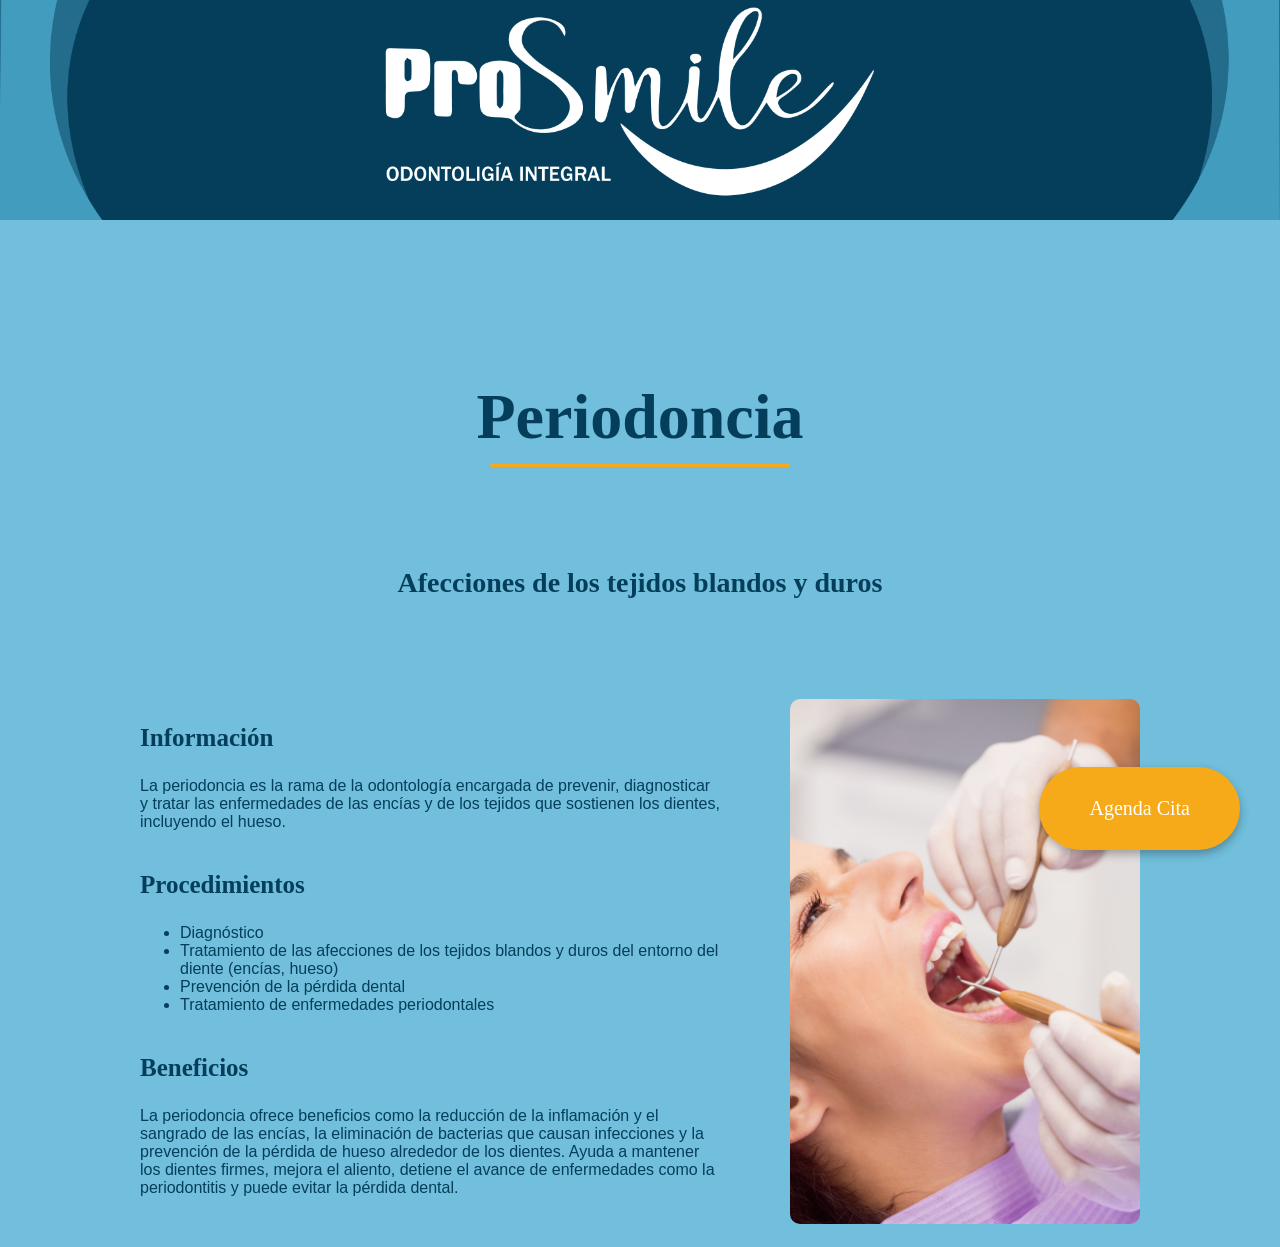
<file: Periodoncia.html>
<!DOCTYPE html>
<html lang="en">
<head>
    <meta charset="UTF-8">
    <meta name="viewport" content="width=device-width, initial-scale=1.0">
    <title>Periodoncia</title>
    <link rel="stylesheet" href="Periodoncia.css">
</head>
<body>
    <div class="banner"></div>
    <div class="submenu">

    

   
        <h1 class="titulo aparece">Periodoncia</h1>
    <h2 class="subtitulo aparece"> Afecciones de los tejidos blandos y duros</h2>
            <div class="caja-submenu"> 
        
        <div>
            <h3 class="subtitulos aparece">Información</h3>
            <p class="texto aparece">
               La periodoncia es la rama de la odontología encargada de prevenir, diagnosticar y tratar las enfermedades de las encías y de los tejidos que sostienen los dientes, incluyendo el hueso.
            </p>


            <h3 class="subtitulos aparece">Procedimientos</h3>
            <ul class="texto aparece">
                <li>Diagnóstico</li>
                <li>Tratamiento de las afecciones de los tejidos blandos y duros del entorno del diente (encías, hueso)</li>
                <li>Prevención de la pérdida dental</li>
                <li>Tratamiento de enfermedades periodontales</li>
            </ul>

            <h3 class="subtitulos aparece">Beneficios</h3>
            <p class="texto aparece">
               La periodoncia ofrece beneficios como la reducción de la inflamación y el sangrado de las encías, la eliminación de bacterias que causan infecciones y la prevención de la pérdida de hueso alrededor de los dientes. Ayuda a mantener los dientes firmes, mejora el aliento, detiene el avance de enfermedades como la periodontitis y puede evitar la pérdida dental.
            </p>
            
        </div>

        <div class="imagen-submenu">
            <img src="periodoncia.jpg" alt="Odontología General">
        </div>


    </div>
         


    <a href="https://wa.me/50662332482?text=Hola,%20quiero%20agendar%20una%20cita." 
           class="boton-agendar">
           Agenda Cita
        </a>


</div>



<script>
    const elementos = document.querySelectorAll('.aparece');

    const observador = new IntersectionObserver((entradas) => {
        entradas.forEach(entrada => {
            if (entrada.isIntersecting) {
                entrada.target.classList.add('visible');
            }
        });
    }, { threshold: 0.2 });

    elementos.forEach(el => observador.observe(el));
</script>




    
</body>
</html>
</file>
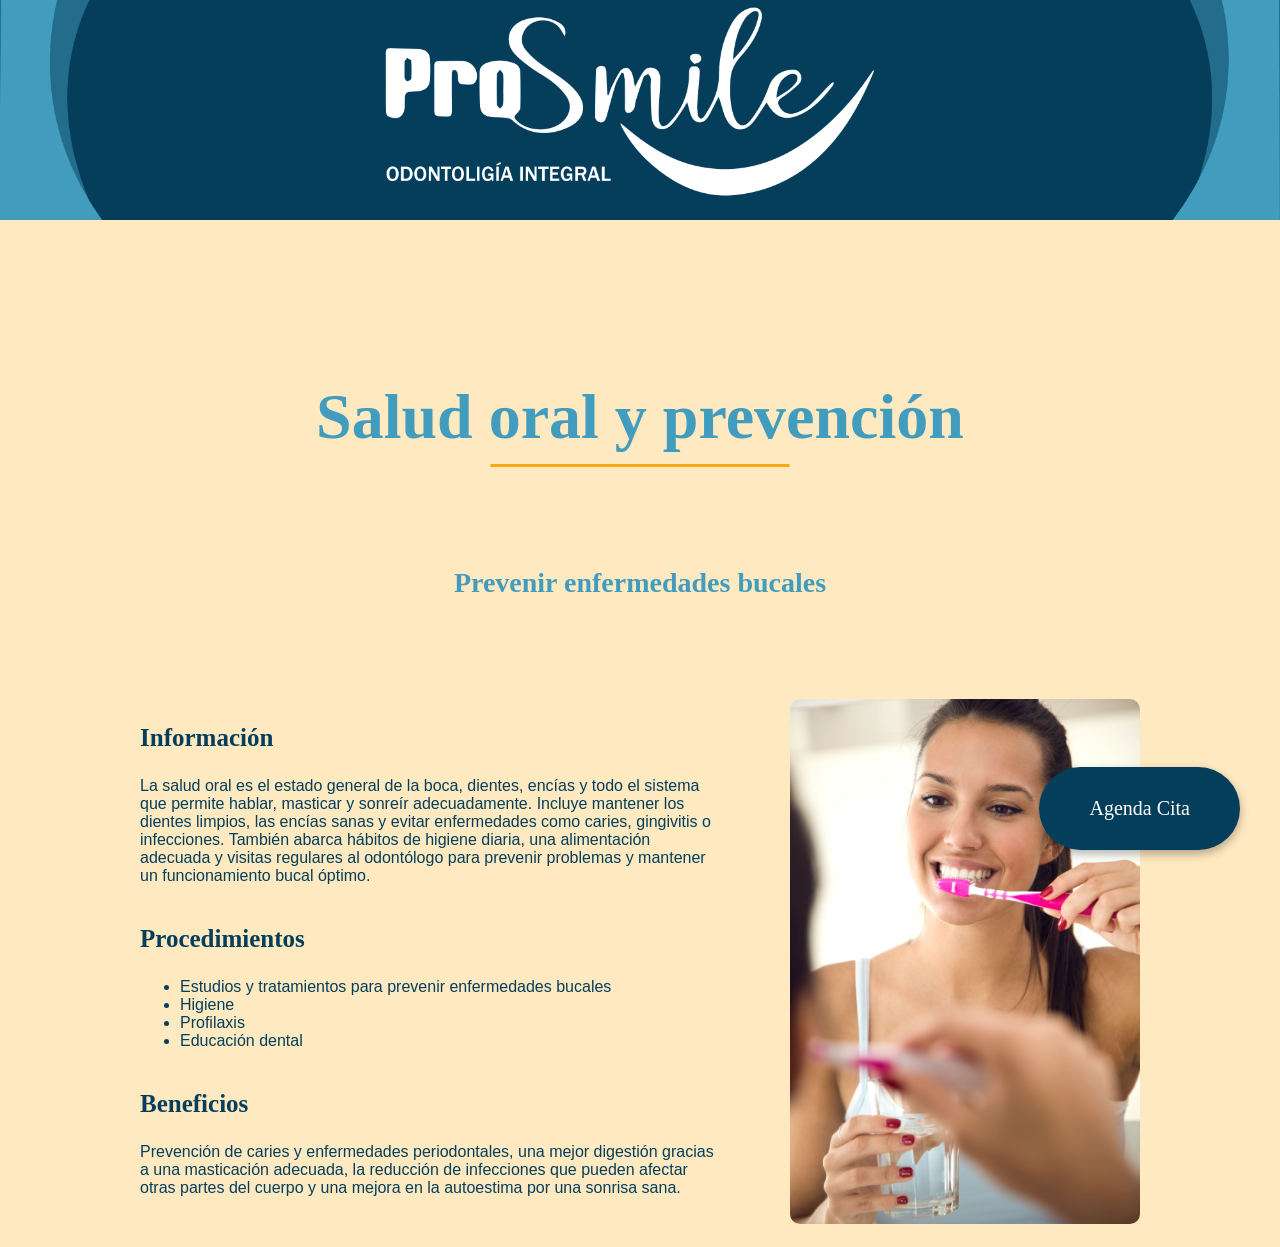
<file: SaludOral.html>
<!DOCTYPE html>
<html lang="en">
<head>
    <meta charset="UTF-8">
    <meta name="viewport" content="width=device-width, initial-scale=1.0">
    <title>Salud oral y prevención</title>
    <link rel="stylesheet" href="SaludOral.css">
</head>
<body>
    <div class="banner"></div>
    <div class="submenu">

    

   
        <h1 class="titulo aparece">Salud oral y prevención</h1>
    <h2 class="subtitulo aparece">Prevenir enfermedades bucales</h2>
            <div class="caja-submenu"> 
        
        <div>
            <h3 class="subtitulos aparece">Información</h3>
            <p class="texto aparece">
                La salud oral es el estado general de la boca, dientes, encías y todo el sistema que permite hablar, masticar y sonreír adecuadamente. Incluye mantener los dientes limpios, las encías sanas y evitar enfermedades como caries, gingivitis o infecciones. También abarca hábitos de higiene diaria, una alimentación adecuada y visitas regulares al odontólogo para prevenir problemas y mantener un funcionamiento bucal óptimo.


            <h3 class="subtitulos aparece">Procedimientos</h3>
            <ul class="texto aparece">
                <li>Estudios y tratamientos para prevenir enfermedades bucales</li>
                <li>Higiene</li>
                <li>Profilaxis</li>
                <li>Educación dental</li>
            </ul>

            <h3 class="subtitulos aparece">Beneficios</h3>
            <p class="texto aparece">
               Prevención de caries y enfermedades periodontales, una mejor digestión gracias a una masticación adecuada, la reducción de infecciones que pueden afectar otras partes del cuerpo y una mejora en la autoestima por una sonrisa sana.
            </p>
            
        </div>

        <div class="imagen-submenu">
            <img src="saludoral.jpg" alt="Odontología General">
        </div>


    </div>
         


    <a href="https://wa.me/50662332482?text=Hola,%20quiero%20agendar%20una%20cita." 
           class="boton-agendar">
           Agenda Cita
        </a>


</div>



<script>
    const elementos = document.querySelectorAll('.aparece');

    const observador = new IntersectionObserver((entradas) => {
        entradas.forEach(entrada => {
            if (entrada.isIntersecting) {
                entrada.target.classList.add('visible');
            }
        });
    }, { threshold: 0.2 });

    elementos.forEach(el => observador.observe(el));
</script>




    
</body>
</html>
</file>
<file: estilo.css>
html, body {
    margin: 0; /*elimina los margenes que trae por defecto el buscador*/
    padding: 0;
  }

html {
  scroll-behavior: smooth;
}
  

.banner {
    width: 100%;
    height: 220px;
    overflow: hidden; /* evita que la imagen se salga */
}

.banner img {
    width: 100%;
    height: 100%;
    object-fit: cover; /* replica el background-size: cover */
    object-position: center; /* replica el background-position */
}


  /*CONTENEDORES*/


  .contenedor-botones {
    display: grid;                /* Usamos CSS Grid */
    grid-template-columns: repeat(3, 1fr);  /* 2 columnas iguales */
    gap: 50px;                    /* Espacio entre botones */
    justify-items: center;
    justify-content: center;      /* Centra horizontalmente el grid */
    align-content: center;        /* Centra verticalmente si tiene altura definida */
    width: fit-content;
    margin: 70px auto;            /* Centra el bloque en la página */
  }

.contenedor-redes {
    display: flex;             /* los pone en fila */
  justify-content: center;   /* centra horizontalmente */
  align-items: center;       /* centra verticalmente */
  gap: 50px;                 /* espacio entre ellos */
  flex-wrap: nowrap;         /* evita que salten a otra línea */
  margin-top: 30px;          /* espacio arriba */
}
  

  
  /*CONTENEDORES*/



  /*CLASES*/


.redes {
    background: none;         /* Sin fondo */
    border: none;             /* Sin bordes del botón */
    padding: 0;               /* Quita relleno */
    cursor: pointer;          /* Cambia el puntero al pasar el mouse */
    border-radius: 50%;       /* Hace el área circular */
    width: 120px;             /* Ajustá según el tamaño de tu imagen */
    height: 120px;
    transition: all 0.3s ease; /* suaviza el efecto */
}

.botones {
    background: none;         /* Sin fondo */
    border: none;             /* Sin bordes del botón */
    padding: 0;               /* Quita relleno */
    cursor: pointer;          /* Cambia el puntero al pasar el mouse */
    border-radius: 50%;       /* Hace el área circular */
    width: 120px;             /* Ajustá según el tamaño de tu imagen */
    height: 120px;
    transition: all 0.3s ease; /* suaviza el efecto */
}

/*CLASES*/



/*IMAGENES DE LOS BOTONES*/


.redes img {
    width: 100%;
    height: 100%;
    display: block;
    margin: 0 auto;
}

.botones img {
    width: 100%;
    height: 100%;
    display: block;
    
}

/*IMAGENES DE LOS BOTONES*/



/* Al pasar el mouse sobre el conjunto */
.item-boton:hover {
  transform: scale(1.2); /* crece todo el bloque */
  filter: brightness(1.2);
}



.item-boton {
  text-align: center; /* centra el botón y el texto */
}


.texto-boton {
  margin-top: 10px;     /* espacio entre el botón y el texto */
  font-size: 1.5em;     /* tamaño del texto */
  color: #ffffff;          /* color del texto */
  font-family: Franklin Gothic Medium;
}



/*TÍTULOS*/


.titulos {
  text-align: center;       /* Centra el texto */
  font-size: 4em;           /* Tamaño de letra grande */
  margin-top: 150px;         /* Espacio entre el banner y el título */
  margin-bottom: 150px;      /* Espacio entre el título y los botones */
  font-family: Franklin Gothic Medium;  /* Tipografía limpia */
  color: #429cbe;              /* Color del texto */
  animation: flotar 3s ease-in-out infinite;
}

@keyframes flotar {
  0%, 100% {
    transform: translateY(0);
  }
  50% {
    transform: translateY(-4px); /* movimiento suave */
  }
}

.titulos::after {
  content: "";
  display: block;
  width: 200px;
  height: 3px;
  background: #f6aa19;
  margin: 10px auto 0;
  border-radius: 3px;
}

/*TÍTULOS*/


.subtitulo {
    text-align: left;       /* Centra el texto */
    margin-left: 70px;
  font-size: 35px;           /* Tamaño de letra grande */
  font-family: Franklin Gothic Medium;  /* Tipografía limpia */
  color: #429cbe;     
  margin-bottom: 30px;
}
.texto {
    text-align: left;
    padding: 0 40px;  /* mismo efecto pero SIN romper el ancho */
    margin: 0 auto;
    margin-bottom: 50px;
    font-size: 20px;
    font-family: 'Gill Sans', 'Gill Sans MT', Calibri, 'Trebuchet MS', sans-serif;
}

.boton-wsp {
    position: fixed;
    bottom: 50px;
    right: 40px;
    background-color: #f6aa19; /* color del botón tipo WhatsApp */
    color: white;
    padding: 20px 26px;
    border-radius: 15px;
    font-size: 16px;
    text-decoration: none;
    box-shadow: 0 4px 10px rgba(0, 0, 0, 0.3);
    font-family: Franklin Gothic Medium;
}

.imagen img {
    width: 300px;
    border-radius: 10px;
    object-fit: cover;
}

.navbar {
  position: absolute;    /* Se coloca sobre el banner */
  top: 0;
  left: 0;
  width: 100%;
  z-index: 10;           /* Se asegura de estar por encima */
  padding: 15px;
}

/* ÍCONO HAMBURGUESA */
.menu-icon {
  font-size: 32px;
  cursor: pointer;
  user-select: none;
  color: #ffffff;
}

/* LISTA DEL MENÚ */
.menu-list {
  list-style: none;
  padding: 15px;
  margin: 10px 0 0 0;
  display: none;
  flex-direction: column;
  font-family: 'Gill Sans', 'Gill Sans MT', Calibri, 'Trebuchet MS', sans-serif;
  

  background-color: #f6aa19;
  width: 200px;              /* Ancho del cuadro */
  border-radius: 10px;       /* Bordes redondeados */
  box-shadow: 0 4px 10px rgba(0,0,0,0.15); /* Sombra elegante */

  position: absolute;        /* Para que quede flotando */
  top: 50px;                 /* Debajo de las tres rayitas */
  left: 15px;                /* Un poco separado del borde */
  z-index: 20;
}

.menu-list li {
  padding: 10px 0;
  border-bottom: 1px solid #eee;
}

.menu-list li:last-child {
  border-bottom: none; /* Elimina la línea del último */
}

.menu-list a {
  text-decoration: none;
  color: #ffffff;
  font-weight: 600;
}


/* Cuando se despliega */
.menu-list.show {
  display: flex;
}




.aparece {
    opacity: 0;
    transform: translateY(20px);    /* inicia ligeramente abajo */
    transition: opacity 0.8s ease-out, transform 0.8s ease-out;
}

.aparece.visible {
    opacity: 1;
    transform: translateY(0);       /* vuelve a su posición */
}




.nombre-doctora {
    font-size: 30px;
    font-family: Franklin Gothic Medium;
    margin-left: 150px;    /* Igual que el texto que sigue */
    margin-bottom: 0px;  /* Lo junta al texto */
    color: #ffffff;
}

.seccion {
    padding: 60px 0; /* necesario para que el fondo se vea */
}

/* Colores suaves de fondo */
.seccion-sobre {
    background-color: #e1faff; 
}


.seccion-servicios {
    background-color: #053e5b; 
}

.seccion-info {
    background-color: #e1faff; 
}

.boton-nosotros {
  display: block;
  margin: 0 auto;   /* Centra horizontalmente */
  background-color: #053e5b;
  color: #ffffff;
  padding: 15px 30px;  /* arriba/abajo - izquierda/derecha */
  font-size: 18px;     /* texto más grande */
  border: none;
  font-family: 'Franklin Gothic Medium', 'Arial Narrow', Arial, sans-serif;
  margin-top: 10px;  /* lo acerca al texto */

}

.boton-nosotros:hover {
  transform: scale(1.2); /* crece todo el bloque */
  filter: brightness(1.2);
}



/* Contenedor general */
.contenedor {
   max-width: 1000px;
    margin: 0 auto 40px;
    display: flex;
    flex-direction: column;  /* AHORA ES VERTICAL */
    align-items: center;     /* Centra texto y botón */
    gap: 10px;               /* Espacio entre texto y botón */
   
    
}

.contenedor-cuadro {
  background-color: #429cbe;   /* el color que quieras */
   max-width: 800px;  /* puedes ajustarlo */
    width: 100%;
  
  padding: 20px;               /* separación interna */
  border-radius: 30px;         /* esquinas redondeadas (opcional) */
  margin: 0 auto;              /* para centrar */
  margin-bottom: 100px;
}


/* Texto a la izquierda */
.texto {
    max-width: 600px; /* ajusta a 500–700 según tu gusto */
    width: 100%;
    margin-top: 50px;
    margin: 0 auto;   /* lo centra */
    text-align: center;
    color: #ffffff;
    
}

/* Imagen a la derecha 
.imagen {
    width: 40%;
    border-radius: 30px;
    object-fit: cover;
}
    */

.titulo-servicios {
  text-align: center;       /* Centra el texto */
  font-size: 4em;           /* Tamaño de letra grande */
  margin-top: 150px;         /* Espacio entre el banner y el título */
  margin-bottom: 150px;      /* Espacio entre el título y los botones */
  font-family: Franklin Gothic Medium;  /* Tipografía limpia */
  color: #e1faff;              /* Color del texto */
  animation: flotar 3s ease-in-out infinite;
}

@keyframes flotar {
  0%, 100% {
    transform: translateY(0);
  }
  50% {
    transform: translateY(-4px); /* movimiento suave */
  }
}

.titulo-servicios::after {
  content: "";
  display: block;
  width: 200px;
  height: 3px;
  background: #f6aa19;
  margin: 10px auto 0;
  border-radius: 3px;
}

.texto-redes {
  margin-top: 10px;     /* espacio entre el botón y el texto */
  font-size: 1.5em;     /* tamaño del texto */
  color: #053e5b;          /* color del texto */
  font-family: Franklin Gothic Medium;
}




* {
  box-sizing: border-box;
}
</file>
<file: CirugíaOral.css>
html, body {
    margin: 0; /*elimina los margenes que trae por defecto el buscador*/
    padding: 0;
    background-color: #e1faff;
  }
  

.banner {
    width: 100%;
    height: 220px;
    overflow: hidden; /* evita que la imagen se salga */
}

.banner img {
    width: 100%;
    height: 100%;
    object-fit: cover; /* replica el background-size: cover */
    object-position: center; /* replica el background-position */
}


.titulo {
    text-align: center;       /* Centra el texto */
  font-size: 4em;           /* Tamaño de letra grande */
  margin-top: 150px;         /* Espacio entre el banner y el título */
  margin-bottom: 100px;      /* Espacio entre el título y los botones */
  font-family: Franklin Gothic Medium;  /* Tipografía limpia */
  color: #053e5b;              /* Color del texto */
  animation: flotar 3s ease-in-out infinite;
}

@keyframes flotar {
  0%, 100% {
    transform: translateY(0);
  }
  50% {
    transform: translateY(-4px); /* movimiento suave */
  }
}

.titulo::after {
  content: "";
  display: block;
  width: 300px;
  height: 3px;
  background: #f6aa19;
  margin: 10px auto 0;
  border-radius: 3px;
}

.subtitulo {
    text-align: center;       /* Centra el texto */
  font-size: 28px;           /* Tamaño de letra grande */
  font-family: Franklin Gothic Medium;  /* Tipografía limpia */
  color: #053e5b;     
  margin-bottom: 100px;
}


.submenu {
    max-width: 1000px;
    margin: 0 auto;
    padding: 10px;
}

/* Pone texto a la izquierda y la imagen a la derecha */
.caja-submenu {
    width: 100%;
    display: flex;
    align-items: flex-start;
    gap: 70px;
     position: relative;
}

/* Texto a la izquierda */
.subtitulos {
    flex: 1;
    text-align: left;
    color: #053e5b;
    font-family: Franklin Gothic Medium;
    font-size: 25px;
}
.texto {
    flex: 1;
    text-align: left;
    font-family: 'Gill Sans', 'Gill Sans MT', Calibri, 'Trebuchet MS', sans-serif;
    margin-bottom: 40px ;
    color: #053e5b;
}

.imagen-submenu {
    margin-left: auto;
}
/* Imagen a la derecha */
.imagen-submenu img {
    width: 350px;
    border-radius: 10px;
    object-fit: cover;

    
}


.boton-agendar {
    position: fixed;
    bottom: 50px;
    right: 40px;
    background-color: #f6aa19; /* color del botón tipo WhatsApp */
    color: white;
    padding: 30px 50px;
    border-radius: 50px;
    font-size: 20px;
    text-decoration: none;
    box-shadow: 0 4px 10px rgba(0, 0, 0, 0.3);
    font-family: Franklin Gothic Medium;
}

.aparece {
    opacity: 0;
    transform: translateY(20px);    /* inicia ligeramente abajo */
    transition: opacity 0.8s ease-out, transform 0.8s ease-out;
}

.aparece.visible {
    opacity: 1;
    transform: translateY(0);       /* vuelve a su posición */
}
</file>
<file: Endodoncia.css>
html, body {
    margin: 0; /*elimina los margenes que trae por defecto el buscador*/
    padding: 0;
    background-color: #e1faff;
  }
  

.banner {
    background-image: url('banner_Mesa\ de\ trabajo\ 1.png');  /* Imagen puesta desde CSS */
    background-size: cover;                /* Cubre todo el espacio */
    background-position: center;           /* Centrada */
    height: 220px;                         /* Altura del banner */
    width: 100%;         

  }


.titulo {
    text-align: center;       /* Centra el texto */
  font-size: 4em;           /* Tamaño de letra grande */
  margin-top: 150px;         /* Espacio entre el banner y el título */
  margin-bottom: 100px;      /* Espacio entre el título y los botones */
  font-family: Franklin Gothic Medium;  /* Tipografía limpia */
  color: #429cbe;              /* Color del texto */
  animation: flotar 3s ease-in-out infinite;
}

@keyframes flotar {
  0%, 100% {
    transform: translateY(0);
  }
  50% {
    transform: translateY(-4px); /* movimiento suave */
  }
}

.titulo::after {
  content: "";
  display: block;
  width: 300px;
  height: 3px;
  background: #f6aa19;
  margin: 10px auto 0;
  border-radius: 3px;
}

.subtitulo {
    text-align: center;       /* Centra el texto */
  font-size: 28px;           /* Tamaño de letra grande */
  font-family: Franklin Gothic Medium;  /* Tipografía limpia */
  color: #429cbe;     
  margin-bottom: 100px;
}


.submenu {
    max-width: 1000px;
    margin: 0 auto;
    padding: 10px;
}

/* Pone texto a la izquierda y la imagen a la derecha */
.caja-submenu {
    width: 100%;
    display: flex;
    align-items: flex-start;
    gap: 70px;
     position: relative;
}

/* Texto a la izquierda */
.subtitulos {
    flex: 1;
    text-align: left;
    color: #053e5b;
    font-family: Franklin Gothic Medium;
    font-size: 25px;
}
.texto {
    flex: 1;
    text-align: left;
    font-family: 'Gill Sans', 'Gill Sans MT', Calibri, 'Trebuchet MS', sans-serif;
    margin-bottom: 40px ;
}

.imagen-submenu {
    margin-left: auto;
}
/* Imagen a la derecha */
.imagen-submenu img {
    width: 350px;
    border-radius: 10px;
    object-fit: cover;

    
}


.boton-agendar {
    position: fixed;
    bottom: 50px;
    right: 40px;
    background-color: #f6aa19; /* color del botón tipo WhatsApp */
    color: white;
    padding: 30px 50px;
    border-radius: 50px;
    font-size: 20px;
    text-decoration: none;
    box-shadow: 0 4px 10px rgba(0, 0, 0, 0.3);
    font-family: Franklin Gothic Medium;
}

.aparece {
    opacity: 0;
    transform: translateY(20px);    /* inicia ligeramente abajo */
    transition: opacity 0.8s ease-out, transform 0.8s ease-out;
}

.aparece.visible {
    opacity: 1;
    transform: translateY(0);       /* vuelve a su posición */
}

.seccion {
    padding: 60px 0; /* necesario para que el fondo se vea */
}
</file>
<file: EstéticaDental.css>
html, body {
    margin: 0; /*elimina los margenes que trae por defecto el buscador*/
    padding: 0;
    background-color: #71bfdc;
  }
  

.banner {
    background-image: url('banner_Mesa\ de\ trabajo\ 1.png');  /* Imagen puesta desde CSS */
    background-size: cover;                /* Cubre todo el espacio */
    background-position: center;           /* Centrada */
    height: 220px;                         /* Altura del banner */
    width: 100%;         

  }


.titulo {
    text-align: center;       /* Centra el texto */
  font-size: 4em;           /* Tamaño de letra grande */
  margin-top: 150px;         /* Espacio entre el banner y el título */
  margin-bottom: 100px;      /* Espacio entre el título y los botones */
  font-family: Franklin Gothic Medium;  /* Tipografía limpia */
  color: #053e5b;              /* Color del texto */
  animation: flotar 3s ease-in-out infinite;
}

@keyframes flotar {
  0%, 100% {
    transform: translateY(0);
  }
  50% {
    transform: translateY(-4px); /* movimiento suave */
  }
}

.titulo::after {
  content: "";
  display: block;
  width: 300px;
  height: 3px;
  background: #f6aa19;
  margin: 10px auto 0;
  border-radius: 3px;
}

.subtitulo {
    text-align: center;       /* Centra el texto */
  font-size: 28px;           /* Tamaño de letra grande */
  font-family: Franklin Gothic Medium;  /* Tipografía limpia */
  color: #053e5b;     
  margin-bottom: 100px;
}


.submenu {
    max-width: 1000px;
    margin: 0 auto;
    padding: 10px;
}

/* Pone texto a la izquierda y la imagen a la derecha */
.caja-submenu {
    width: 100%;
    display: flex;
    align-items: flex-start;
    gap: 70px;
     position: relative;
}

/* Texto a la izquierda */
.subtitulos {
    flex: 1;
    text-align: left;
    color: #053e5b;
    font-family: Franklin Gothic Medium;
    font-size: 25px;
}
.texto {
    flex: 1;
    text-align: left;
    font-family: 'Gill Sans', 'Gill Sans MT', Calibri, 'Trebuchet MS', sans-serif;
    margin-bottom: 40px ;
    color: #053e5b;
}

.imagen-submenu {
    margin-left: auto;
}
/* Imagen a la derecha */
.imagen-submenu img {
    width: 350px;
    border-radius: 10px;
    object-fit: cover;

    
}


.boton-agendar {
    position: fixed;
    bottom: 50px;
    right: 40px;
    background-color: #f6aa19; /* color del botón tipo WhatsApp */
    color: white;
    padding: 30px 50px;
    border-radius: 50px;
    font-size: 20px;
    text-decoration: none;
    box-shadow: 0 4px 10px rgba(0, 0, 0, 0.3);
    font-family: Franklin Gothic Medium;
}

.aparece {
    opacity: 0;
    transform: translateY(20px);    /* inicia ligeramente abajo */
    transition: opacity 0.8s ease-out, transform 0.8s ease-out;
}

.aparece.visible {
    opacity: 1;
    transform: translateY(0);       /* vuelve a su posición */
}
</file>
<file: implantes.css>
html, body {
    margin: 0; /*elimina los margenes que trae por defecto el buscador*/
    padding: 0;
    background-color: #ffe9c0;
  }
  

.banner {
    background-image: url('banner_Mesa\ de\ trabajo\ 1.png');  /* Imagen puesta desde CSS */
    background-size: cover;                /* Cubre todo el espacio */
    background-position: center;           /* Centrada */
    height: 220px;                         /* Altura del banner */
    width: 100%;         

  }


.titulo {
    text-align: center;       /* Centra el texto */
  font-size: 4em;           /* Tamaño de letra grande */
  margin-top: 150px;         /* Espacio entre el banner y el título */
  margin-bottom: 100px;      /* Espacio entre el título y los botones */
  font-family: Franklin Gothic Medium;  /* Tipografía limpia */
  color: #429cbe;              /* Color del texto */
  animation: flotar 3s ease-in-out infinite;
}

@keyframes flotar {
  0%, 100% {
    transform: translateY(0);
  }
  50% {
    transform: translateY(-4px); /* movimiento suave */
  }
}

.titulo::after {
  content: "";
  display: block;
  width: 300px;
  height: 3px;
  background: #f6aa19;
  margin: 10px auto 0;
  border-radius: 3px;
}

.subtitulo {
    text-align: center;       /* Centra el texto */
  font-size: 28px;           /* Tamaño de letra grande */
  font-family: Franklin Gothic Medium;  /* Tipografía limpia */
  color: #429cbe;     
  margin-bottom: 100px;
}


.submenu {
    max-width: 1000px;
    margin: 0 auto;
    padding: 10px;
}

/* Pone texto a la izquierda y la imagen a la derecha */
.caja-submenu {
    width: 100%;
    display: flex;
    align-items: flex-start;
    gap: 70px;
     position: relative;
}

/* Texto a la izquierda */
.subtitulos {
    flex: 1;
    text-align: left;
    color: #053e5b;
    font-family: Franklin Gothic Medium;
    font-size: 25px;
}
.texto {
    flex: 1;
    text-align: left;
    font-family: 'Gill Sans', 'Gill Sans MT', Calibri, 'Trebuchet MS', sans-serif;
    margin-bottom: 40px ;
    color: #053e5b;
}

.imagen-submenu {
    margin-left: auto;
}
/* Imagen a la derecha */
.imagen-submenu img {
    width: 350px;
    border-radius: 10px;
    object-fit: cover;

    
}


.boton-agendar {
    position: fixed;
    bottom: 50px;
    right: 40px;
    background-color: #053e5b; /* color del botón tipo WhatsApp */
    color: white;
    padding: 30px 50px;
    border-radius: 50px;
    font-size: 20px;
    text-decoration: none;
    box-shadow: 0 4px 10px rgba(0, 0, 0, 0.3);
    font-family: Franklin Gothic Medium;
}

.aparece {
    opacity: 0;
    transform: translateY(20px);    /* inicia ligeramente abajo */
    transition: opacity 0.8s ease-out, transform 0.8s ease-out;
}

.aparece.visible {
    opacity: 1;
    transform: translateY(0);       /* vuelve a su posición */
}
</file>
<file: LeerMas.css>
html, body {
    margin: 0; /*elimina los margenes que trae por defecto el buscador*/
    padding: 0;
}

.banner {
    background-image: url('banner_Mesa\ de\ trabajo\ 1.png');  /* Imagen puesta desde CSS */
    background-size: cover;                /* Cubre todo el espacio */
    background-position: center;           /* Centrada */
    height: 220px;                         /* Altura del banner */
    width: 100%;         

  }


.aparece {
    opacity: 0;
    transform: translateY(20px);    /* inicia ligeramente abajo */
    transition: opacity 0.8s ease-out, transform 0.8s ease-out;
}

.aparece.visible {
    opacity: 1;
    transform: translateY(0);       /* vuelve a su posición */
}


.titulos {
  text-align: center;       /* Centra el texto */
  font-size: 4em;           /* Tamaño de letra grande */
  margin-top: 150px;         /* Espacio entre el banner y el título */
  margin-bottom: 70px;      /* Espacio entre el título y los botones */
  font-family: Franklin Gothic Medium;  /* Tipografía limpia */
  color: #429cbe;              /* Color del texto */
  animation: flotar 3s ease-in-out infinite;
}




.tituloM {
    text-align: center;       /* Centra el texto */
  font-size: 4em;           /* Tamaño de letra grande */
  margin-top: 150px;         /* Espacio entre el banner y el título */
  margin-bottom: 70px;      /* Espacio entre el título y los botones */
  font-family: Franklin Gothic Medium;  /* Tipografía limpia */
  color: #ffffff;              /* Color del texto */
  animation: flotar 3s ease-in-out infinite;
}

.tituloV {
    text-align: center;       /* Centra el texto */
  font-size: 4em;           /* Tamaño de letra grande */
  margin-top: 150px;         /* Espacio entre el banner y el título */
  margin-bottom: 70px;      /* Espacio entre el título y los botones */
  font-family: Franklin Gothic Medium;  /* Tipografía limpia */
  color: #f6aa19;              /* Color del texto */
  animation: flotar 3s ease-in-out infinite;
}




@keyframes flotar {
  0%, 100% {
    transform: translateY(0);
  }
  50% {
    transform: translateY(-4px); /* movimiento suave */
  }
}

.titulos::after {
  content: "";
  display: block;
  width: 200px;
  height: 3px;
  background: #f6aa19;
  margin: 10px auto 0;
  border-radius: 3px;
}

.tituloM::after {
  content: "";
  display: block;
  width: 180px;
  height: 3px;
  background: #053e5b;
  margin: 10px auto 0;
  border-radius: 3px;
}

.tituloV::after {
  content: "";
  display: block;
  width: 180px;
  height: 3px;
  background: #429cbe;
  margin: 10px auto 0;
  border-radius: 3px;
}

.seccion {
    padding: 60px 0; /* necesario para que el fondo se vea */
}

/* Colores suaves de fondo */
.seccion-historia {
    background-color: #e1faff; 
}

.seccion-mision {
  background-color: #429cbe;
    
}

.seccion-valores {
  background-color: #053e5b;
    
}

.contenedor-cuadro {
  background-color: #429cbe;   /* el color que quieras */
   max-width: 800px;  /* puedes ajustarlo */
    width: 100%;
  
  padding: 20px;               /* separación interna */
  border-radius: 30px;         /* esquinas redondeadas (opcional) */
  margin: 0 auto;              /* para centrar */
  margin-bottom: 100px;
}

.contenedor-cuadroM {
  background-color: #ffffff;   /* el color que quieras */
   max-width: 800px;  /* puedes ajustarlo */
    width: 100%;
  
  padding: 20px;               /* separación interna */
  border-radius: 30px;         /* esquinas redondeadas (opcional) */
  margin: 0 auto;              /* para centrar */
  margin-bottom: 100px;
}

.contenedor-cuadroV {
  background-color: #e1faff;   /* el color que quieras */
   max-width: 800px;  /* puedes ajustarlo */
    width: 100%;
  
  padding: 20px;               /* separación interna */
  border-radius: 30px;         /* esquinas redondeadas (opcional) */
  margin: 0 auto;              /* para centrar */
  margin-bottom: 100px;
}


/* Texto a la izquierda */
.texto {
    max-width: 600px; /* ajusta a 500–700 según tu gusto */
    width: 100%;
    margin-top: 50px;
    margin: 0 auto;   /* lo centra */
    text-align: center;
    color: #ffffff;
    font-family: 'Gill Sans', 'Gill Sans MT', Calibri, 'Trebuchet MS', sans-serif;
    font-size: 20px;
    
}

.textoM {
    max-width: 600px; /* ajusta a 500–700 según tu gusto */
    width: 100%;
    margin-top: 50px;
    margin: 0 auto;   /* lo centra */
    text-align: center;
    color: #053e5b;
    font-family: 'Gill Sans', 'Gill Sans MT', Calibri, 'Trebuchet MS', sans-serif;
    font-size: 20px;
    
}

.textoV {
    max-width: 600px; /* ajusta a 500–700 según tu gusto */
    width: 100%;
    margin-top: 50px;
    margin: 0 auto;   /* lo centra */
    text-align: center;
    color: #053e5b;
    font-family: 'Gill Sans', 'Gill Sans MT', Calibri, 'Trebuchet MS', sans-serif;
    font-size: 20px;
    
}











/* Tamaño y estilo del cuadro */
.card-mv {
    width: 90%;
    background-color: #e1faff;
    color: #053e5b;
    font-family: 'Gill Sans', 'Gill Sans MT', Calibri, 'Trebuchet MS', sans-serif;
    font-size: 20px;
    padding: 30px;
    border-radius: 20px;
    box-shadow: 0 0 15px rgba(0,0,0,0.1);
    text-align: center;
}
/* Responsive */
@media (max-width: 768px) {
    .contenedor-mv {
        flex-direction: column;
        align-items: center;
    }

    .card-mv {
        width: 85%;
    }
}



@media (max-width: 768px) {

  /* Banner más pequeño */
  .banner {
    height: 140px;
  }

  /* Títulos */
  .titulos,
  .tituloM,
  .tituloV {
    font-size: 2.5em;
    margin-top: 80px;
    margin-bottom: 40px;
  }

  .titulos::after,
  .tituloM::after,
  .tituloV::after {
    width: 150px;
  }

  /* Cuadros */
  .contenedor-cuadro,
  .contenedor-cuadroM,
  .contenedor-cuadroV {
    max-width: 90%;
    padding: 20px;
    border-radius: 20px;
  }

  /* Texto interno */
  .texto,
  .textoM,
  .textoV {
    max-width: 100%;
    padding: 0 15px;
    font-size: 18px;
  }

  /* Secciones */
  .seccion {
    padding: 40px 0;
  }

  /* Cards de Mision y Valores */
  .card-mv {
    width: 90%;
    font-size: 18px;
    padding: 20px;
  }

  /* Contenedor Misión/Valores */
  .contenedor-mv {
    flex-direction: column;
    align-items: center;
    gap: 30px;
  }
}


@media (max-width: 480px) {

  .titulos,
  .tituloM,
  .tituloV {
    font-size: 2em;
    margin-top: 60px;
  }

  .titulos::after,
  .tituloM::after,
  .tituloV::after {
    width: 120px;
  }

  .texto,
  .textoM,
  .textoV {
    font-size: 16px;
    padding: 0 10px;
  }

  .card-mv {
    width: 95%;
    font-size: 16px;
  }
}
</file>
<file: Oclusión.css>
html, body {
    margin: 0; /*elimina los margenes que trae por defecto el buscador*/
    padding: 0;
    background-color: #e1faff;
  }
  

.banner {
    background-image: url('banner_Mesa\ de\ trabajo\ 1.png');  /* Imagen puesta desde CSS */
    background-size: cover;                /* Cubre todo el espacio */
    background-position: center;           /* Centrada */
    height: 220px;                         /* Altura del banner */
    width: 100%;         

  }


.titulo {
    text-align: center;       /* Centra el texto */
  font-size: 4em;           /* Tamaño de letra grande */
  margin-top: 150px;         /* Espacio entre el banner y el título */
  margin-bottom: 100px;      /* Espacio entre el título y los botones */
  font-family: Franklin Gothic Medium;  /* Tipografía limpia */
  color: #053e5b;              /* Color del texto */
  animation: flotar 3s ease-in-out infinite;
}

@keyframes flotar {
  0%, 100% {
    transform: translateY(0);
  }
  50% {
    transform: translateY(-4px); /* movimiento suave */
  }
}

.titulo::after {
  content: "";
  display: block;
  width: 300px;
  height: 3px;
  background: #f6aa19;
  margin: 10px auto 0;
  border-radius: 3px;
}

.subtitulo {
    text-align: center;       /* Centra el texto */
  font-size: 28px;           /* Tamaño de letra grande */
  font-family: Franklin Gothic Medium;  /* Tipografía limpia */
  color: #053e5b;     
  margin-bottom: 100px;
}


.submenu {
    max-width: 1000px;
    margin: 0 auto;
    padding: 10px;
}

/* Pone texto a la izquierda y la imagen a la derecha */
.caja-submenu {
    width: 100%;
    display: flex;
    align-items: flex-start;
    gap: 70px;
     position: relative;
}

/* Texto a la izquierda */
.subtitulos {
    flex: 1;
    text-align: left;
    color: #053e5b;
    font-family: Franklin Gothic Medium;
    font-size: 25px;
}
.texto {
    flex: 1;
    text-align: left;
    font-family: 'Gill Sans', 'Gill Sans MT', Calibri, 'Trebuchet MS', sans-serif;
    margin-bottom: 40px ;
    color: #053e5b;
}

.imagen-submenu {
    margin-left: auto;
}
/* Imagen a la derecha */
.imagen-submenu img {
    width: 350px;
    border-radius: 10px;
    object-fit: cover;

    
}


.boton-agendar {
    position: fixed;
    bottom: 50px;
    right: 40px;
    background-color: #f6aa19; /* color del botón tipo WhatsApp */
    color: white;
    padding: 30px 50px;
    border-radius: 50px;
    font-size: 20px;
    text-decoration: none;
    box-shadow: 0 4px 10px rgba(0, 0, 0, 0.3);
    font-family: Franklin Gothic Medium;
}

.aparece {
    opacity: 0;
    transform: translateY(20px);    /* inicia ligeramente abajo */
    transition: opacity 0.8s ease-out, transform 0.8s ease-out;
}

.aparece.visible {
    opacity: 1;
    transform: translateY(0);       /* vuelve a su posición */
}
</file>
<file: Odontopediatria.css>
html, body {
    margin: 0; /*elimina los margenes que trae por defecto el buscador*/
    padding: 0;
    background-color: #053e5b;
  }
  

.banner {
    background-image: url('banner_Mesa\ de\ trabajo\ 1.png');  /* Imagen puesta desde CSS */
    background-size: cover;                /* Cubre todo el espacio */
    background-position: center;           /* Centrada */
    height: 220px;                         /* Altura del banner */
    width: 100%;         

  }


.titulo {
    text-align: center;       /* Centra el texto */
  font-size: 4em;           /* Tamaño de letra grande */
  margin-top: 150px;         /* Espacio entre el banner y el título */
  margin-bottom: 100px;      /* Espacio entre el título y los botones */
  font-family: Franklin Gothic Medium;  /* Tipografía limpia */
  color: #e1faff;              /* Color del texto */
  animation: flotar 3s ease-in-out infinite;
}

@keyframes flotar {
  0%, 100% {
    transform: translateY(0);
  }
  50% {
    transform: translateY(-4px); /* movimiento suave */
  }
}

.titulo::after {
  content: "";
  display: block;
  width: 300px;
  height: 3px;
  background: #f6aa19;
  margin: 10px auto 0;
  border-radius: 3px;
}

.subtitulo {
    text-align: center;       /* Centra el texto */
  font-size: 28px;           /* Tamaño de letra grande */
  font-family: Franklin Gothic Medium;  /* Tipografía limpia */
  color: #e1faff;     
  margin-bottom: 100px;
}


.submenu {
    max-width: 1000px;
    margin: 0 auto;
    padding: 10px;
}

/* Pone texto a la izquierda y la imagen a la derecha */
.caja-submenu {
    width: 100%;
    display: flex;
    align-items: flex-start;
    gap: 70px;
     position: relative;
}

/* Texto a la izquierda */
.subtitulos {
    flex: 1;
    text-align: left;
    color: #ffffff;
    font-family: Franklin Gothic Medium;
    font-size: 25px;
}
.texto {
    flex: 1;
    text-align: left;
    font-family: 'Gill Sans', 'Gill Sans MT', Calibri, 'Trebuchet MS', sans-serif;
    margin-bottom: 40px ;
    color: #ffffff;
}

.imagen-submenu {
    margin-left: auto;
}
/* Imagen a la derecha */
.imagen-submenu img {
    width: 350px;
    border-radius: 10px;
    object-fit: cover;

    
}


.boton-agendar {
    position: fixed;
    bottom: 50px;
    right: 40px;
    background-color: #f6aa19; /* color del botón tipo WhatsApp */
    color: white;
    padding: 30px 50px;
    border-radius: 50px;
    font-size: 20px;
    text-decoration: none;
    box-shadow: 0 4px 10px rgba(0, 0, 0, 0.3);
    font-family: Franklin Gothic Medium;
}

.aparece {
    opacity: 0;
    transform: translateY(20px);    /* inicia ligeramente abajo */
    transition: opacity 0.8s ease-out, transform 0.8s ease-out;
}

.aparece.visible {
    opacity: 1;
    transform: translateY(0);       /* vuelve a su posición */
}

.seccion {
    padding: 60px 0; /* necesario para que el fondo se vea */
}
</file>
<file: ortodoncia.css>
html, body {
    margin: 0; /*elimina los margenes que trae por defecto el buscador*/
    padding: 0;
    background-color: #053e5b;
  }
  

.banner {
    background-image: url('banner_Mesa\ de\ trabajo\ 1.png');  /* Imagen puesta desde CSS */
    background-size: cover;                /* Cubre todo el espacio */
    background-position: center;           /* Centrada */
    height: 220px;                         /* Altura del banner */
    width: 100%;         

  }


.titulo {
    text-align: center;       /* Centra el texto */
  font-size: 4em;           /* Tamaño de letra grande */
  margin-top: 150px;         /* Espacio entre el banner y el título */
  margin-bottom: 100px;      /* Espacio entre el título y los botones */
  font-family: Franklin Gothic Medium;  /* Tipografía limpia */
  color: #e1faff;              /* Color del texto */
  animation: flotar 3s ease-in-out infinite;
}

@keyframes flotar {
  0%, 100% {
    transform: translateY(0);
  }
  50% {
    transform: translateY(-4px); /* movimiento suave */
  }
}

.titulo::after {
  content: "";
  display: block;
  width: 300px;
  height: 3px;
  background: #f6aa19;
  margin: 10px auto 0;
  border-radius: 3px;
}

.subtitulo {
    text-align: center;       /* Centra el texto */
  font-size: 28px;           /* Tamaño de letra grande */
  font-family: Franklin Gothic Medium;  /* Tipografía limpia */
  color: #e1faff;     
  margin-bottom: 100px;
}


.submenu {
    max-width: 1000px;
    margin: 0 auto;
    padding: 10px;
}

/* Pone texto a la izquierda y la imagen a la derecha */
.caja-submenu {
    width: 100%;
    display: flex;
    align-items: flex-start;
    gap: 70px;
     position: relative;
}

/* Texto a la izquierda */
.subtitulos {
    flex: 1;
    text-align: left;
    color: #ffffff;
    font-family: Franklin Gothic Medium;
    font-size: 25px;
}
.texto {
    flex: 1;
    text-align: left;
    font-family: 'Gill Sans', 'Gill Sans MT', Calibri, 'Trebuchet MS', sans-serif;
    margin-bottom: 40px ;
    color: #ffffff;
}

.imagen-submenu {
    margin-left: auto;
}
/* Imagen a la derecha */
.imagen-submenu img {
    width: 350px;
    border-radius: 10px;
    object-fit: cover;

    
}


.boton-agendar {
    position: fixed;
    bottom: 50px;
    right: 40px;
    background-color: #f6aa19; /* color del botón tipo WhatsApp */
    color: white;
    padding: 30px 50px;
    border-radius: 50px;
    font-size: 20px;
    text-decoration: none;
    box-shadow: 0 4px 10px rgba(0, 0, 0, 0.3);
    font-family: Franklin Gothic Medium;
}

.aparece {
    opacity: 0;
    transform: translateY(20px);    /* inicia ligeramente abajo */
    transition: opacity 0.8s ease-out, transform 0.8s ease-out;
}

.aparece.visible {
    opacity: 1;
    transform: translateY(0);       /* vuelve a su posición */
}

.seccion {
    padding: 60px 0; /* necesario para que el fondo se vea */
}
</file>
<file: Periodoncia.css>
html, body {
    margin: 0; /*elimina los margenes que trae por defecto el buscador*/
    padding: 0;
    background-color: #71bfdc;
  }
  

.banner {
    background-image: url('banner_Mesa\ de\ trabajo\ 1.png');  /* Imagen puesta desde CSS */
    background-size: cover;                /* Cubre todo el espacio */
    background-position: center;           /* Centrada */
    height: 220px;                         /* Altura del banner */
    width: 100%;         

  }


.titulo {
    text-align: center;       /* Centra el texto */
  font-size: 4em;           /* Tamaño de letra grande */
  margin-top: 150px;         /* Espacio entre el banner y el título */
  margin-bottom: 100px;      /* Espacio entre el título y los botones */
  font-family: Franklin Gothic Medium;  /* Tipografía limpia */
  color: #053e5b;              /* Color del texto */
  animation: flotar 3s ease-in-out infinite;
}

@keyframes flotar {
  0%, 100% {
    transform: translateY(0);
  }
  50% {
    transform: translateY(-4px); /* movimiento suave */
  }
}

.titulo::after {
  content: "";
  display: block;
  width: 300px;
  height: 3px;
  background: #f6aa19;
  margin: 10px auto 0;
  border-radius: 3px;
}

.subtitulo {
    text-align: center;       /* Centra el texto */
  font-size: 28px;           /* Tamaño de letra grande */
  font-family: Franklin Gothic Medium;  /* Tipografía limpia */
  color: #053e5b;     
  margin-bottom: 100px;
}


.submenu {
    max-width: 1000px;
    margin: 0 auto;
    padding: 10px;
}

/* Pone texto a la izquierda y la imagen a la derecha */
.caja-submenu {
    width: 100%;
    display: flex;
    align-items: flex-start;
    gap: 70px;
     position: relative;
}

/* Texto a la izquierda */
.subtitulos {
    flex: 1;
    text-align: left;
    color: #053e5b;
    font-family: Franklin Gothic Medium;
    font-size: 25px;
}
.texto {
    flex: 1;
    text-align: left;
    font-family: 'Gill Sans', 'Gill Sans MT', Calibri, 'Trebuchet MS', sans-serif;
    margin-bottom: 40px ;
    color: #053e5b;
}

.imagen-submenu {
    margin-left: auto;
}
/* Imagen a la derecha */
.imagen-submenu img {
    width: 350px;
    border-radius: 10px;
    object-fit: cover;

    
}


.boton-agendar {
    position: fixed;
    bottom: 50px;
    right: 40px;
    background-color: #f6aa19; /* color del botón tipo WhatsApp */
    color: white;
    padding: 30px 50px;
    border-radius: 50px;
    font-size: 20px;
    text-decoration: none;
    box-shadow: 0 4px 10px rgba(0, 0, 0, 0.3);
    font-family: Franklin Gothic Medium;
}

.aparece {
    opacity: 0;
    transform: translateY(20px);    /* inicia ligeramente abajo */
    transition: opacity 0.8s ease-out, transform 0.8s ease-out;
}

.aparece.visible {
    opacity: 1;
    transform: translateY(0);       /* vuelve a su posición */
}
</file>
<file: SaludOral.css>
html, body {
    margin: 0; /*elimina los margenes que trae por defecto el buscador*/
    padding: 0;
    background-color: #ffe9c0;
  }
  

.banner {
    background-image: url('banner_Mesa\ de\ trabajo\ 1.png');  /* Imagen puesta desde CSS */
    background-size: cover;                /* Cubre todo el espacio */
    background-position: center;           /* Centrada */
    height: 220px;                         /* Altura del banner */
    width: 100%;         

  }


.titulo {
    text-align: center;       /* Centra el texto */
  font-size: 4em;           /* Tamaño de letra grande */
  margin-top: 150px;         /* Espacio entre el banner y el título */
  margin-bottom: 100px;      /* Espacio entre el título y los botones */
  font-family: Franklin Gothic Medium;  /* Tipografía limpia */
  color: #429cbe;              /* Color del texto */
  animation: flotar 3s ease-in-out infinite;
}

@keyframes flotar {
  0%, 100% {
    transform: translateY(0);
  }
  50% {
    transform: translateY(-4px); /* movimiento suave */
  }
}

.titulo::after {
  content: "";
  display: block;
  width: 300px;
  height: 3px;
  background: #f6aa19;
  margin: 10px auto 0;
  border-radius: 3px;
}

.subtitulo {
    text-align: center;       /* Centra el texto */
  font-size: 28px;           /* Tamaño de letra grande */
  font-family: Franklin Gothic Medium;  /* Tipografía limpia */
  color: #429cbe;     
  margin-bottom: 100px;
}


.submenu {
    max-width: 1000px;
    margin: 0 auto;
    padding: 10px;
}

/* Pone texto a la izquierda y la imagen a la derecha */
.caja-submenu {
    width: 100%;
    display: flex;
    align-items: flex-start;
    gap: 70px;
     position: relative;
}

/* Texto a la izquierda */
.subtitulos {
    flex: 1;
    text-align: left;
    color: #053e5b;
    font-family: Franklin Gothic Medium;
    font-size: 25px;
}
.texto {
    flex: 1;
    text-align: left;
    font-family: 'Gill Sans', 'Gill Sans MT', Calibri, 'Trebuchet MS', sans-serif;
    margin-bottom: 40px ;
    color: #053e5b;
}

.imagen-submenu {
    margin-left: auto;
}
/* Imagen a la derecha */
.imagen-submenu img {
    width: 350px;
    border-radius: 10px;
    object-fit: cover;

    
}


.boton-agendar {
    position: fixed;
    bottom: 50px;
    right: 40px;
    background-color: #053e5b; /* color del botón tipo WhatsApp */
    color: white;
    padding: 30px 50px;
    border-radius: 50px;
    font-size: 20px;
    text-decoration: none;
    box-shadow: 0 4px 10px rgba(0, 0, 0, 0.3);
    font-family: Franklin Gothic Medium;
}

.aparece {
    opacity: 0;
    transform: translateY(20px);    /* inicia ligeramente abajo */
    transition: opacity 0.8s ease-out, transform 0.8s ease-out;
}

.aparece.visible {
    opacity: 1;
    transform: translateY(0);       /* vuelve a su posición */
}
</file>
